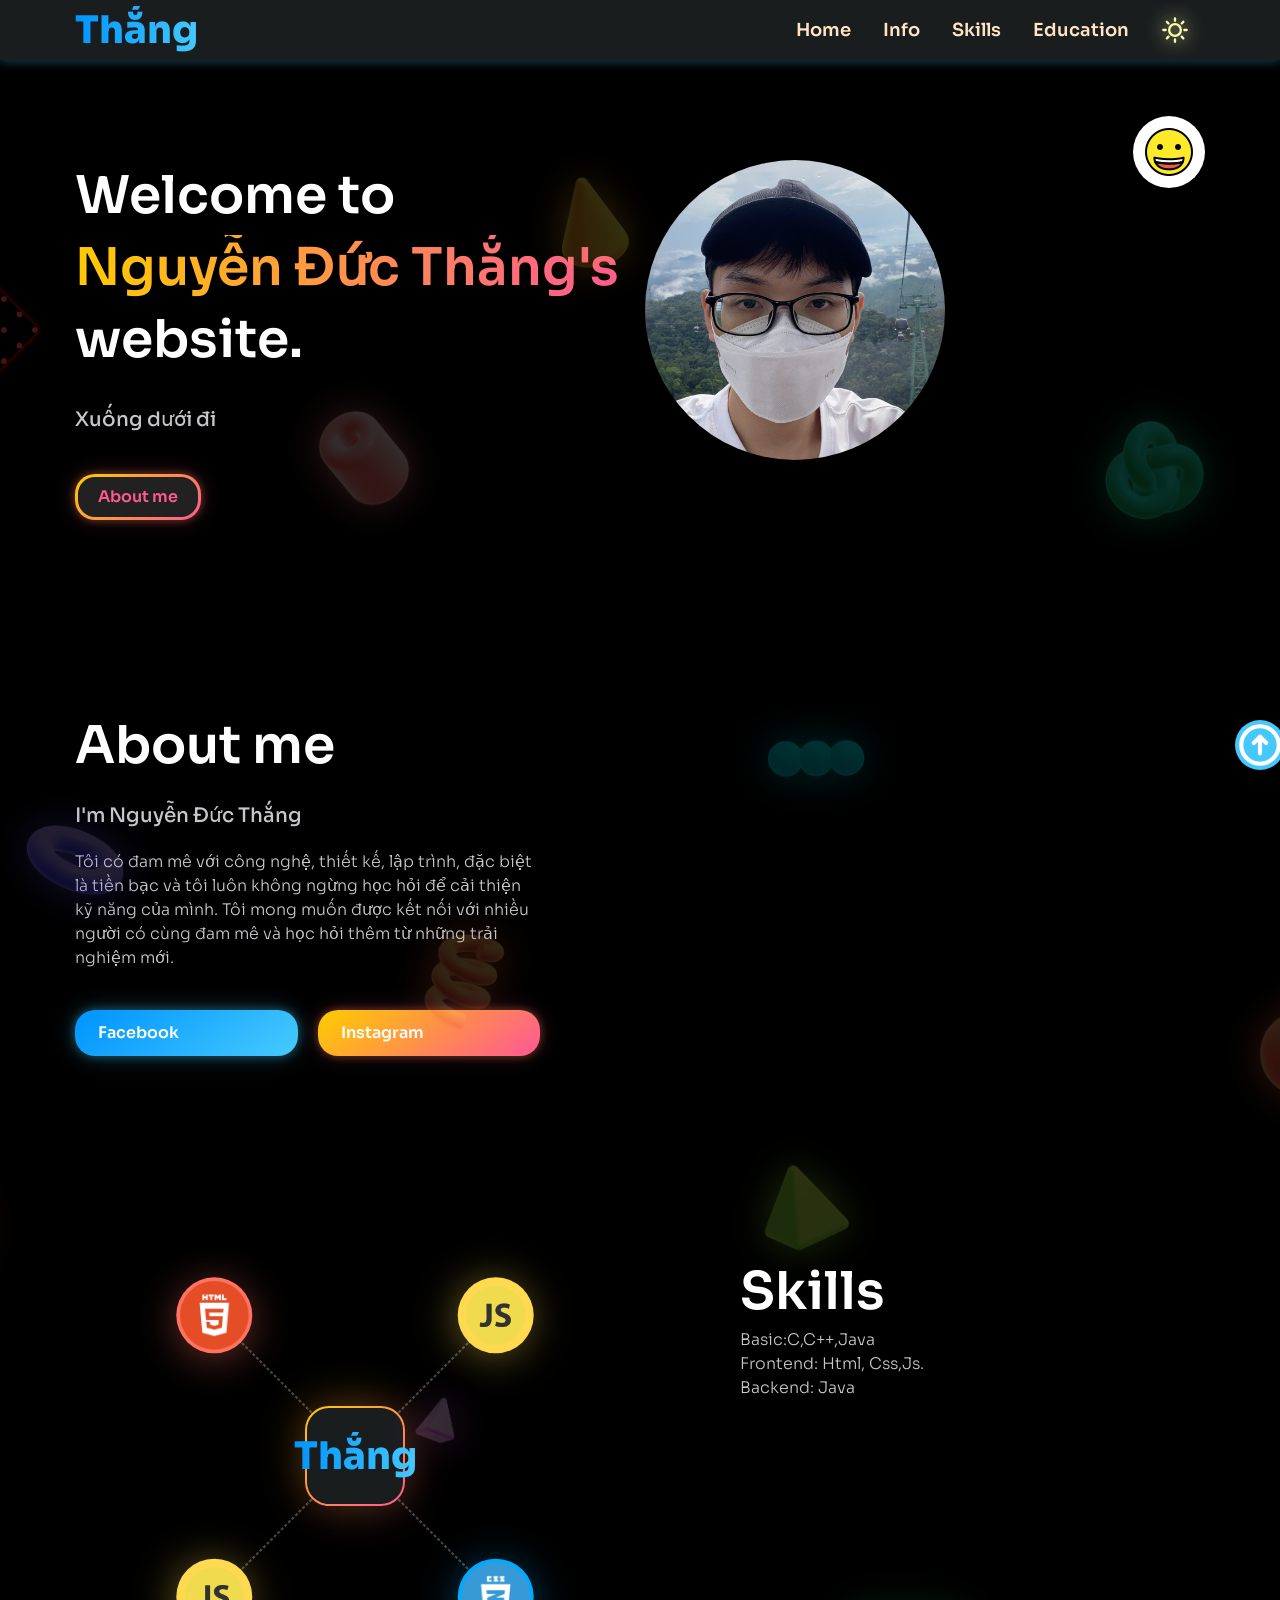
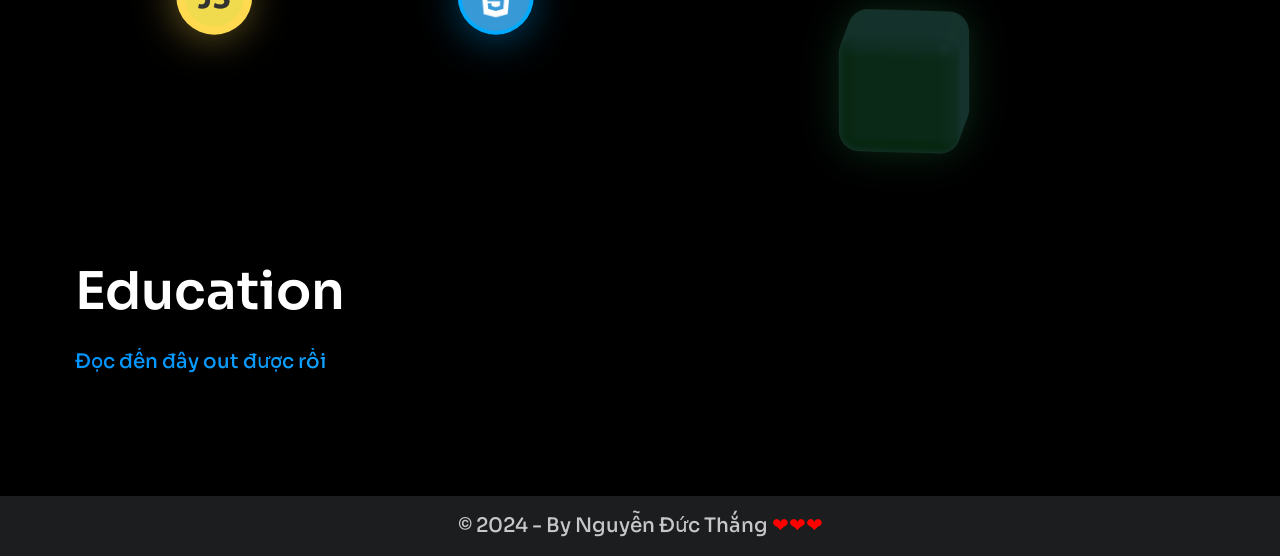
<file: bt3/B4/index.html>
<!DOCTYPE html>
<html lang="en" class="">
<head>
    <meta charset="UTF-8">
    <meta name="viewport" content="width=device-width, initial-scale=1.0">
    <title>Nguyễn Đức Thắng</title>
    <!-- font -->
    <link rel="preconnect" href="https://fonts.googleapis.com">
    <link rel="preconnect" href="https://fonts.gstatic.com" crossorigin>
    <link href="https://fonts.googleapis.com/css2?family=Sora:wght@100..800&display=swap" rel="stylesheet">
    <!-- animation -->
    <link href="https://unpkg.com/aos@2.3.1/dist/aos.css" rel="stylesheet">
    <!-- css -->
    <link rel="stylesheet" href="./assets/css/reset.css">
    <link rel="stylesheet" href="./assets/css/grid.css">
    <link rel="stylesheet" href="./assets/css/common.css">
    <link rel="stylesheet" href="./assets/css/main.css">
    <link rel="stylesheet" href="./assets/css/responsive.css">
</head>
<body>
    <header class="header">
        <div class="container">
            <div class="header--inner">
                <div class="logo">
                    <a href="#"><strong class="strong-blue">Thắng</strong></a>
                </div>
                <!-- mobile-nav -->
                <label for="header__nav-toggle" class="header__menu-icon">
                    <svg viewBox="0 0 24 24" fill="none" xmlns="http://www.w3.org/2000/svg">
                        <path d="M5 17H19M5 12H19M5 7H19" stroke="currentColor" stroke-width="2" stroke-linecap="round" stroke-linejoin="round"/>
                    </svg>                  
                </label>
                <input type="checkbox" id="header__nav-toggle">
                <label for="header__nav-toggle" class="header__overlay"></label>
                <nav class="header__nav--mobile">
                    <div class="logo header__mobile-logo">
                        <a href="#"><strong class="strong-blue">Thắng</strong></a>
                    </div>
                    <div class="header__nav--mobile-list">
                        <a href="#" class="header__nav--link">
                            <label for="header__nav-toggle" onclick="window.location.href='#'">Home</label>
                        </a>
                        <a href="#info" class="header__nav--link">
                            <label for="header__nav-toggle" onclick="window.location.href='#info'">Info</label>
                        </a>
                        <a href="#skills" class="header__nav--link">
                            <label for="header__nav-toggle" onclick="window.location.href='#skills'">Skills</label>
                        </a>
                        <a href="#education" class="header__nav--link">
                            <label for="header__nav-toggle" onclick="window.location.href='#education'">Education</label>
                        </a> 
                        <span class="light--mode">
                            <svg class="light--mode-icon icon-dark" viewBox="0 0 24 24" fill="none" xmlns="http://www.w3.org/2000/svg">
                                <path d="M9 6C9 10.9706 13.0294 15 18 15C18.9093 15 19.787 14.8655 20.6144 14.6147C19.4943 18.3103 16.0613 20.9999 12 20.9999C7.02944 20.9999 3 16.9707 3 12.0001C3 7.93883 5.69007 4.50583 9.38561 3.38574C9.13484 4.21311 9 5.09074 9 6Z" stroke="currentColor" stroke-width="2" stroke-linecap="round" stroke-linejoin="round"/>
                            </svg>
                            <svg class="light--mode-icon icon-light" viewBox="0 0 24 24" fill="none" xmlns="http://www.w3.org/2000/svg">
                                <path d="M12 4V2M12 20V22M6.41421 6.41421L5 5M17.728 17.728L19.1422 19.1422M4 12H2M20 12H22M17.7285 6.41421L19.1427 5M6.4147 17.728L5.00049 19.1422M12 17C9.23858 17 7 14.7614 7 12C7 9.23858 9.23858 7 12 7C14.7614 7 17 9.23858 17 12C17 14.7614 14.7614 17 12 17Z" stroke="currentColor" stroke-width="2" stroke-linecap="round" stroke-linejoin="round"/>
                            </svg>                                               
                        </span>  
                    </div>
                    <div class="header__nav--mobile-footer">
                        <p class="sub-heading">© 2024 - By Nguyễn Đức Thắng <strong class="heart">&#10084;</strong></p>
                    </div>

                </nav>
                <!-- end Mobile-nav -->
                <nav class="header__nav">
                    <a href="#" class="header__nav--link">Home</a>
                    <a href="#info" class="header__nav--link">Info</a>
                    <a href="#skills" class="header__nav--link">Skills</a>
                    <a href="#education" class="header__nav--link">Education</a>
                    <span class="light--mode">
                        <svg class="light--mode-icon icon-dark" viewBox="0 0 24 24" fill="none" xmlns="http://www.w3.org/2000/svg">
                            <path d="M9 6C9 10.9706 13.0294 15 18 15C18.9093 15 19.787 14.8655 20.6144 14.6147C19.4943 18.3103 16.0613 20.9999 12 20.9999C7.02944 20.9999 3 16.9707 3 12.0001C3 7.93883 5.69007 4.50583 9.38561 3.38574C9.13484 4.21311 9 5.09074 9 6Z" stroke="currentColor" stroke-width="2" stroke-linecap="round" stroke-linejoin="round"/>
                        </svg>
                        <svg class="light--mode-icon icon-light" viewBox="0 0 24 24" fill="none" xmlns="http://www.w3.org/2000/svg">
                            <path d="M12 4V2M12 20V22M6.41421 6.41421L5 5M17.728 17.728L19.1422 19.1422M4 12H2M20 12H22M17.7285 6.41421L19.1427 5M6.4147 17.728L5.00049 19.1422M12 17C9.23858 17 7 14.7614 7 12C7 9.23858 9.23858 7 12 7C14.7614 7 17 9.23858 17 12C17 14.7614 14.7614 17 12 17Z" stroke="currentColor" stroke-width="2" stroke-linecap="round" stroke-linejoin="round"/>
                        </svg>                                               
                    </span> 
                </nav>
            </div>
        </div>
    </header>
    <main class="main">
        <div class="container">
            <!-- Home -->
            <section id="home" class="home">
                <div class="row">
                    <div class="col col-xl-6 col-lg-6 col-sm-12 col-12"> 
                        <section class="home__content">
                            <h1 class="heading">Welcome to <strong class="strong-primary">Nguyễn&nbsp;Đức&nbsp;Thắng's</strong> website.</h1>
                            <p class="sub-heading">Xuống dưới đi </p>
                            <a href="#info" class="btn">About me</a>
                        </section>
                    </div>
                    <div class="col col-xl-6 col-lg-6 col-sm-12 col-12">
                        <img src="avt.jpg" style="width: 300px;border-radius: 50%;">
                    </div>
                    <div class="box__img2"></div>
                    <figure class="home-icon">
                        <img src="./assets/icon/Vector.svg" alt="vector">
                        <img src="./assets/icon/Cone.png" alt="cone">
                        <img src="./assets/icon/Cylinder2.png" alt="pi">
                        <img src="./assets/icon/Knot.png" alt="knot" id="info">
                    </figure>
                </div>
            </section>
            <!-- onTop -->
            <aside class="onTop"><a href="#" data-aos="fade-up" data-aos-anchor-placement="center-bottom"><img src="./assets/icon/Up.svg" alt="Top"></a></aside>
            <!-- Info -->
            <section class="info">
                <div class="row">
                    <div class="col col-xl-5 col-sm-12 col-12">
                        <article class="info__left">
                            <h2 class="heading">About me</h2>
                            <p class="sub-heading">I'm Nguyễn Đức Thắng</p>
                            <p class="text">Tôi có đam mê với công nghệ, thiết kế, lập trình, đặc biệt là tiền bạc và tôi luôn không ngừng học hỏi để cải thiện kỹ năng của mình. Tôi mong muốn được kết nối với nhiều người có cùng đam mê và học hỏi thêm từ những trải nghiệm mới.</p>
                            <div class="info--media">
                                <a href="https://www.facebook.com/arrogant2k5/" target="_blank" rel="noopener noreferrer" class="btn-blue">Facebook</a>
                                <a href="https://www.instagram.com/nguyenduc4983/" target="_blank" rel="noopener noreferrer" class="btn-2">Instagram</a>
                            </div>
                        </article>
                    </div>
                    <div class="col offset-xl-1 col-xl-6 col-sm-12 col-12"></div>
                    <figure class="info-icon">
                        <img src="./assets/icon/Thorus2.png" alt="Thorus2">
                        <img src="./assets/icon/Helix.png" alt="Helix">
                        <img src="./assets/icon/Spheres2.png" alt="Helix" >
                        <img src="./assets/icon/Spheres1.png" alt="Helix">
                    </figure>
                </div>
            </section>
            <!-- Skill -->
            <section id="skills" class="skills">
                <div class="row">
                    <div class="col col-xl-6 col-sm-12 col-12">
                        <article class="skills__left">
                            <div class="skills--user">
                                <div class="logo">
                                    <a href="#"><strong class="strong-blue">Thắng</strong></a>
                                </div>
                            </div>
                            <span class="skill--item-wrap-1">
                                <figure class="skill--item">
                                    <img src="./assets/img/html.png" alt="HTML" class="skill--img">
                                </figure>
                                <figure class="skill--item">
                                    <img src="./assets/img/css.png" alt="HTML" class="skill--img">
                                </figure>
                            </span>
                            <span class="skill--item-wrap-2">
                                <figure class="skill--item">
                                    <img src="./assets/img/javascript.png" alt="HTML" class="skill--img skill--img-right">
                                </figure>
                                <figure class="skill--item">
                                    <img src="./assets/img/javascript.png" alt="HTML" class="skill--img skill--img-right">
                                </figure>
                            </span>
                        </article>
                    </div>
                    <div class="col col-xl-5 offset-xl-1 col-sm-12 offset-sm-0 col-12">
                        <article class="skills__right">
                            <h2 class="heading">Skills</h2>
                            <p class="text">Basic:C,C++,Java</p>
                            <p class="text">Frontend: Html, Css,Js.</p>
                            <p class="text">Backend: Java</p>

                        </article>
                    </div>
                    <figure class="skill-icon">
                        <img src="./assets/icon/Cylinder1.png" alt="Thorus2">
                        <img src="./assets/icon/Pyramid1.png" alt="Helix">
                        <img src="./assets/icon/Pyramid 2.png" alt="Helix">
                        <img src="./assets/icon/Cube2.png" alt="Cube2">
                        
                    </figure>
                </div>
            </section>
            <!-- Education -->
            <section id="education" class="education">
                <div class="row">
                    <div class="col">
                        <article class="education__content">
                            <h2 class="heading">Education</h2>
                            <!-- <p class="sub-heading">University: University of transport and communications</p> -->
                            <p class="sub-heading strong-blue">Đọc đến đây out được rồi</p>
                        </article>
                    </div>
                </div>
            </section>
        </div>
    </main>
    <footer class="footer">
        <p class="sub-heading">© 2024 - By Nguyễn Đức Thắng <strong class="heart">&#10084;&#10084;&#10084;</strong></p>
    </footer>

    <script src="https://unpkg.com/aos@2.3.1/dist/aos.js"></script>
    <script src="./main.js"></script>
    <script>
        AOS.init();
        document.addEventListener('contextmenu', function(event) { // Click chuột phải
    event.preventDefault();     
});
window.addEventListener('keydown', function(event) {
    if (event.keyCode === 123 ||
        event.keyCode === 85 ||
        event.keyCode === 73 ||
        event.keyCode === 74 ||
        event.keyCode === 67) 
    { // F12 U I J C
        event.preventDefault();
    }
});
    </script>
</body>
</html>
</file>
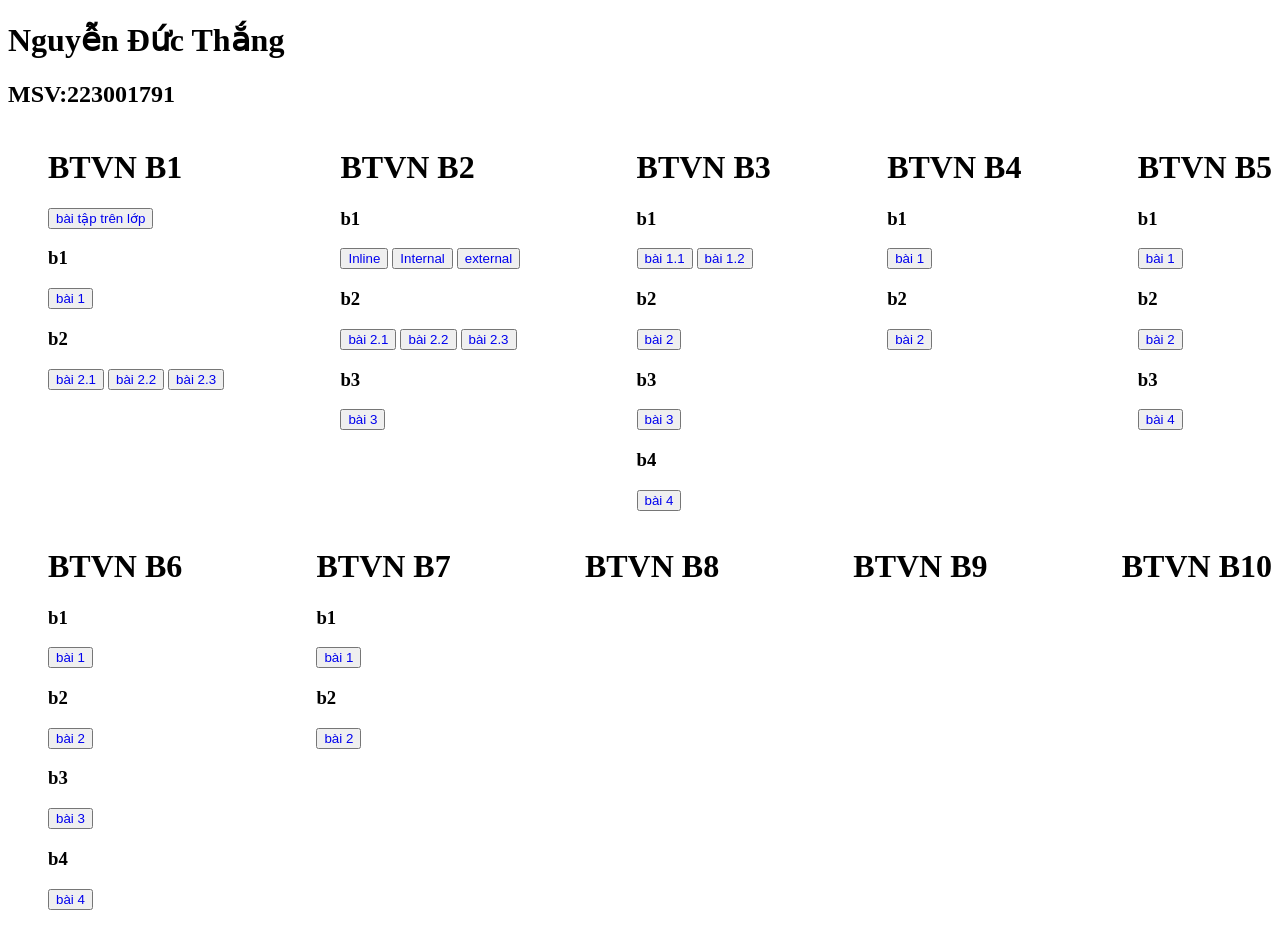
<file: btvn.html>
<!DOCTYPE html>
<html lang="en">
<head>
    <meta charset="UTF-8">
    <meta name="viewport" content="width=device-width, initial-scale=1.0">
    <title>bài tập về nhà</title>
    <style>
        ul, li,button,a{
            list-style: none;
            text-decoration: none;
        }
        ul{
            display: flex;
            justify-content: space-between;
        }
        
    </style>
</head>
<body style="display: block;">
    <h1>Nguyễn Đức Thắng </h1>
    <h2>MSV:223001791</h2>

<ul>
    <li>
        <h1>BTVN B1</h1>
    <div>
        <button>
            <a href="https://thang100705.github.io/task1/task1.html">bài tập trên lớp</a>
        </button>
    </div>
    <div>
        <h3>b1</h3>
        <button>
            <a href="https://thang100705.github.io/BTVN/B1.html">bài 1</a>
        </button>
    </div>
    <div>
        <h3>b2</h3>
        <button>
            <a href="https://thang100705.github.io/BTVN/bai2-1.html">bài 2.1</a>
        </button>

        <button>
            <a href="https://thang100705.github.io/BTVN/bai2-2.html">bài 2.2</a>
        </button>

        <button>
            <a href="https://thang100705.github.io/BTVN/bai2-3.html">bài 2.3</a>
        </button>
    </div>
    </li>
    <li>
        <h1>BTVN B2</h1>
    <h3>b1</h3>   
    <div>
        <button>
            <a href="https://thang100705.github.io/BTVN-B2/TestLab1-inline.html">Inline</a>
        </button>
        <button>
            <a href="https://thang100705.github.io/BTVN-B2/TestLab1-internal.html">Internal</a>
        </button>
        <button>
            <a href="https://thang100705.github.io/BTVN-B2/TestLab1-external.html">external</a>
        </button>
    </div>

    <h3>b2</h3>
    <div>
        <button>
            <a href="https://thang100705.github.io/BTVN-B2/2-1.html">bài 2.1</a>
        </button>
        <button>
            <a href="https://thang100705.github.io/BTVN-B2/2.2.html">bài 2.2</a>
        </button>
        <button>
            <a href="https://thang100705.github.io/BTVN-B2/2.3.html">bài 2.3</a>
        </button>
    <h3>b3</h3>
        <button>
            <a href="https://thang100705.github.io/BTVN-B2/b3.html">bài 3</a>
        </button>
    </div>
    </li>
    <li>
    <h1>BTVN B3</h1>
    <h3>b1</h3>
    <div>
        <button>
            <a href="https://thang100705.github.io/B3/bt3/b1/1.2/1.2.html">bài 1.1</a>
        </button>
        <button>
            <a href="https://thang100705.github.io/B3/bt3/b1/1.1/btTh.html">bài 1.2</a>
        </button>
    <h3>b2</h3>
    <button>
            <a href="https://thang100705.github.io/B3/bt3/b2/b2.html">bài 2</a>
        </button>
    <h3>b3</h3>
        <button>
            <a href="https://thang100705.github.io/B3/bt3/b3/3.html">bài 3</a>
        </button>
    <h3>b4</h3>
    <button>
        <a href="https://thang100705.github.io/B3/bt3/B4/index.html">bài 4</a>
    </button>
    </div>
    </li>
    <li>
    <h1>BTVN B4</h1>
    <h3>b1</h3>
    <button>
        <a href="https://thang100705.github.io/B3/b1/1.html">bài 1</a>
    </button>
    <h3>b2</h3>
    <button>
        <a href="https://thang100705.github.io/B3/bt3/B4/index.html">bài 2</a>
    </button>
    </li>
    <li>
        <h1>BTVN B5</h1>
        <h3>b1</h3>
        <button>
            <a href="https://thang100705.github.io/B3/btvn/btvn.html">bài 1</a>
        </button>
        <h3>b2</h3>
        <button>
            <a href="https://thang100705.github.io/B3/btvn/tt.html">bài 2</a>
        </button>
        <h3>b3</h3>
    <button>
        <a href="https://thang100705.github.io/B3/bt3/B4/index.html">bài 4</a>
    </button>
        </li>
</ul>

<ul>
    <li>
    <h1>BTVN B6
        <h3>b1</h3>
        <button>
            <a href="https://thang100705.github.io/BTVN-B1/bt.html">bài 1</a>
        </button>
        <h3>b2</h3>
        <button>
            <a href="https://thang100705.github.io/BTVN-B1/grid.html">bài 2</a>
        </button>
        <h3>b3</h3>
        <button>
            <a href="https://thang100705.github.io/BTVN-B1/bt3.html">bài 3</a>
        </button>
        <h3>b4</h3>
    <button>
        <a href="https://thang100705.github.io/B3/bt3/B4/index.html">bài 4</a>
    </button>
    </li>

    <li>
        <h1>BTVN B7
            <h3>b1</h3>
        <button>
            <a href="https://thang100705.github.io/B3/bt3/B4/index.html">bài 1</a>
        </button>
        <h3>b2</h3>
        <button>
            <a href="https://thang100705.github.io/B3/bt.html">bài 2</a>
        </button>
        </li>

        <li>
            <h1>BTVN B8
                
            </li>

            <li>
                <h1>BTVN B9
                    
                </li>

                <li>
                    <h1>BTVN B10
                        
                    </li>


</ul>


    
</body>
</html>
</file>
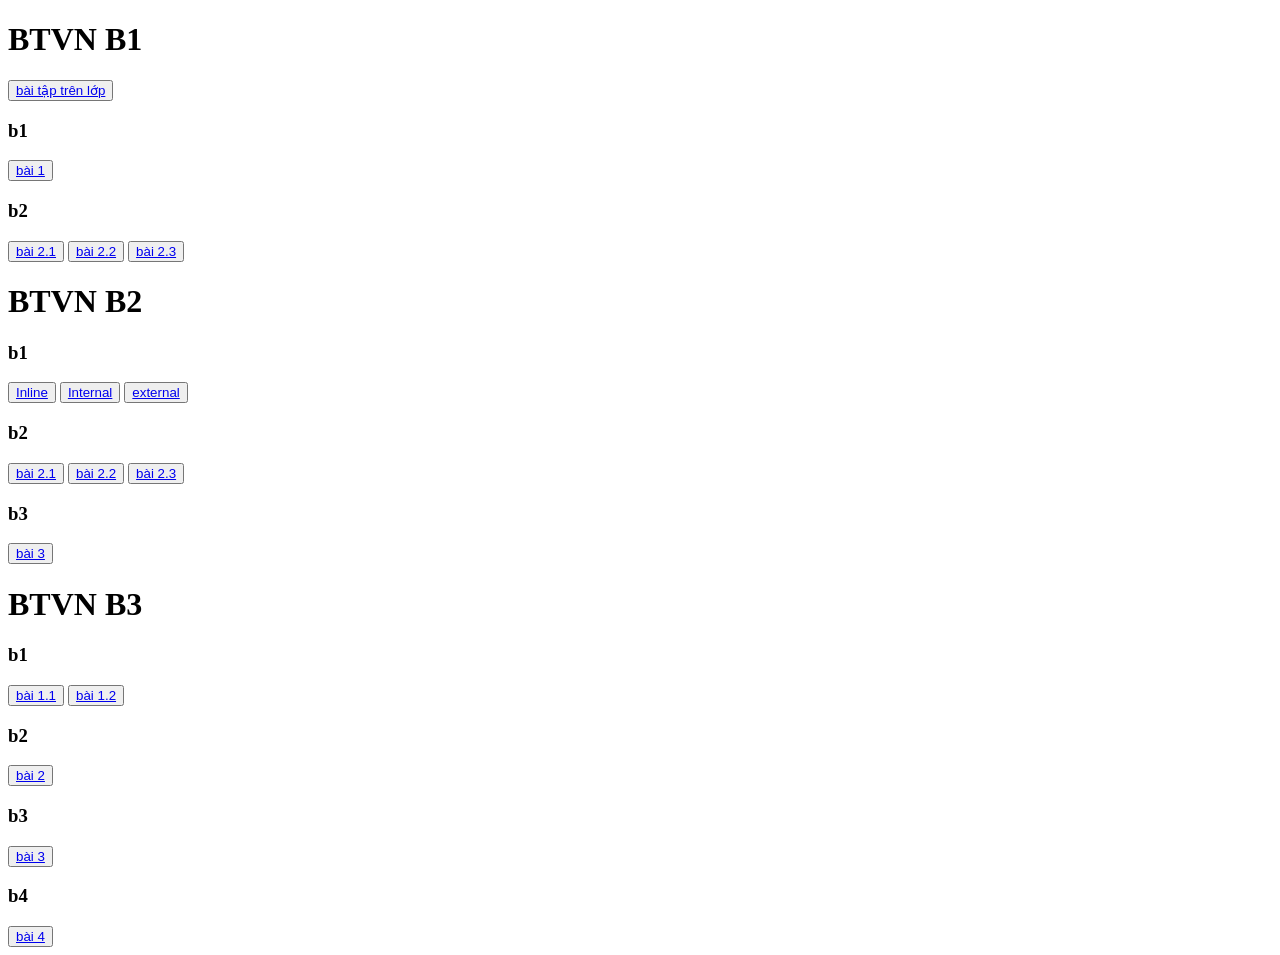
<file: bt3/btvn.html>
<!DOCTYPE html>
<html lang="en">
<head>
    <meta charset="UTF-8">
    <meta name="viewport" content="width=device-width, initial-scale=1.0">
    <title>bài tập về nhà</title>
</head>
<body style="display: block;">
    <h1>BTVN B1</h1>
<div>
    <button>
        <a href="https://thang100705.github.io/task1/task1.html">bài tập trên lớp</a>
    </button>
</div>
<div>
    <h3>b1</h3>
    <button>
        <a href="https://thang100705.github.io/BTVN/B1.html">bài 1</a>
    </button>
</div>
<div>
    <h3>b2</h3>
    <button>
        <a href="https://thang100705.github.io/BTVN/bai2-1.html">bài 2.1</a>
    </button>

    <button>
        <a href="https://thang100705.github.io/BTVN/bai2-2.html">bài 2.2</a>
    </button>

    <button>
        <a href="https://thang100705.github.io/BTVN/bai2-3.html">bài 2.3</a>
    </button>
</div>

    <h1>BTVN B2</h1>
<h3>b1</h3>   
<div>
    <button>
        <a href="https://thang100705.github.io/BTVN-B2/TestLab1-inline.html">Inline</a>
    </button>
    <button>
        <a href="https://thang100705.github.io/BTVN-B2/TestLab1-internal.html">Internal</a>
    </button>
    <button>
        <a href="https://thang100705.github.io/BTVN-B2/TestLab1-external.html">external</a>
    </button>
</div>

<h3>b2</h3>
<div>
    <button>
        <a href="https://thang100705.github.io/BTVN-B2/2-1.html">bài 2.1</a>
    </button>
    <button>
        <a href="https://thang100705.github.io/BTVN-B2/2.2.html">bài 2.2</a>
    </button>
    <button>
        <a href="https://thang100705.github.io/BTVN-B2/2.3.html">bài 2.3</a>
    </button>
<h3>b3</h3>
    <button>
        <a href="https://thang100705.github.io/BTVN-B2/b3.html">bài 3</a>
    </button>
</div>
<h1>BTVN B3</h1>
<h3>b1</h3>
<div>
    <button>
        <a href="https://thang100705.github.io/B3/bt3/b1/1.2/1.2.html">bài 1.1</a>
    </button>
    <button>
        <a href="https://thang100705.github.io/B3/bt3/b1/1.1/btTh.html">bài 1.2</a>
    </button>
<h3>b2</h3>
<button>
        <a href="https://thang100705.github.io/B3/bt3/b2/b2.html">bài 2</a>
    </button>
<h3>b3</h3>
    <button>
        <a href="https://thang100705.github.io/B3/bt3/b3/3.html">bài 3</a>
    </button>
<h3>b4</h3>
<button>
    <a href="https://thang100705.github.io/B3/bt3/B4/index.html">bài 4</a>
</button>
</div>
    
</body>
</html>
</file>
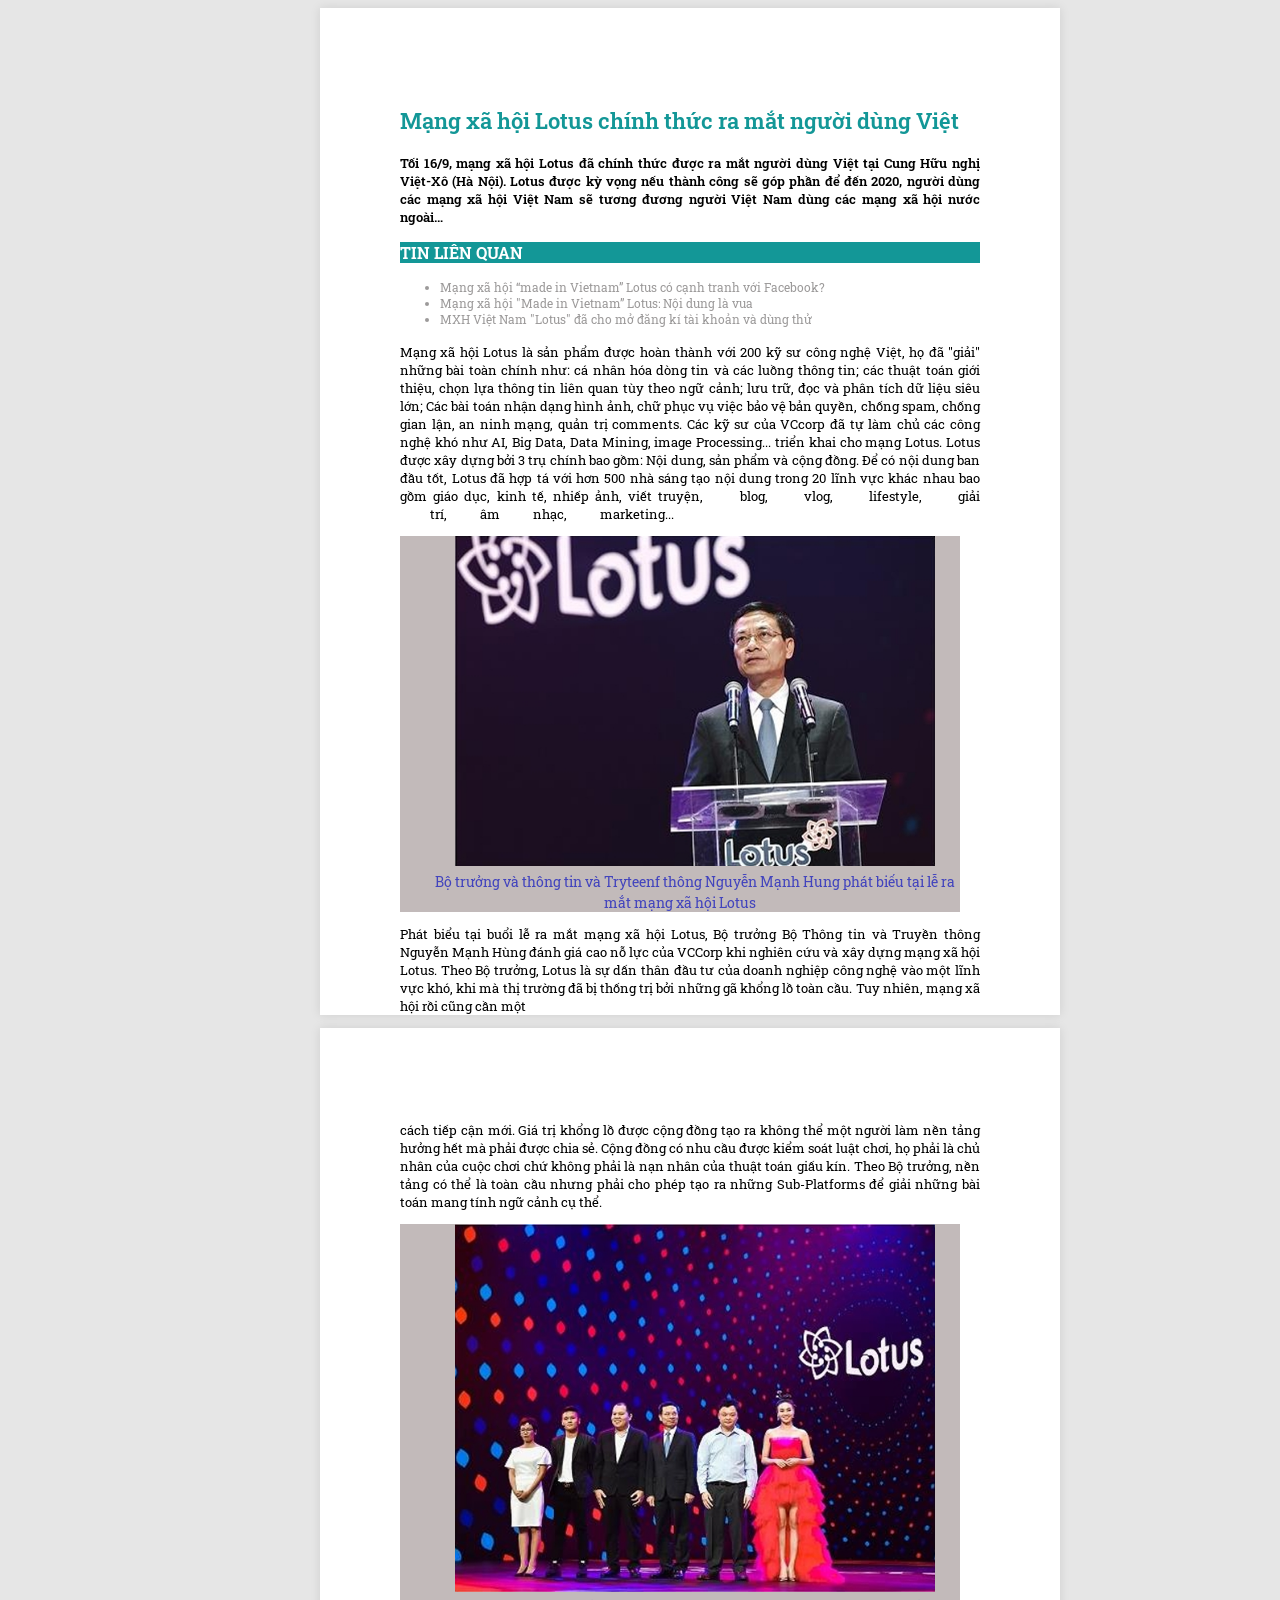
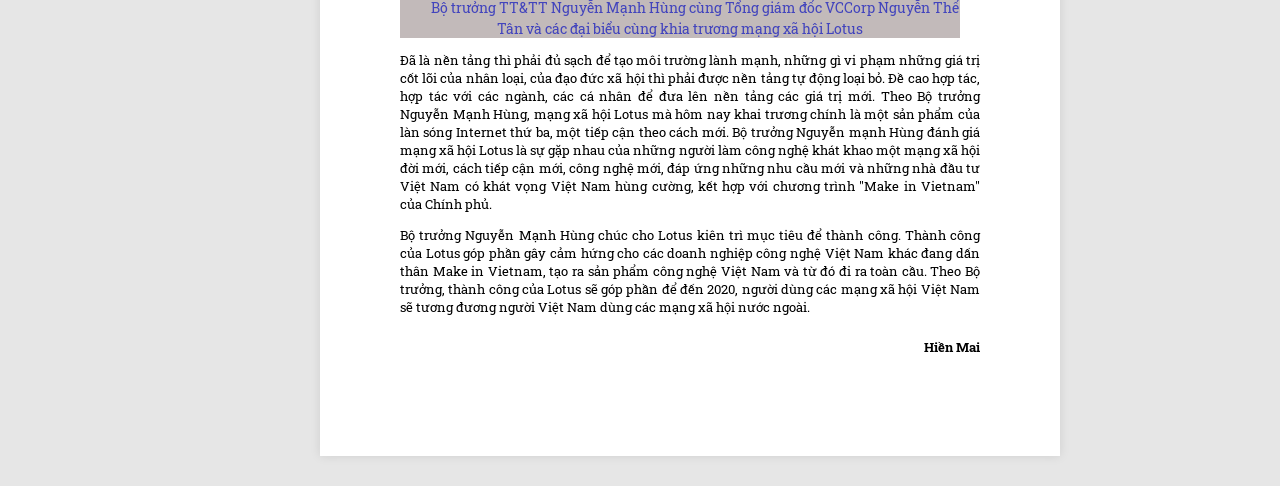
<file: bt3/b2/b2.html>
<!DOCTYPE html>
<html lang="en">
<head>
    <meta charset="UTF-8">
    <meta name="viewport" content="width=device-width, initial-scale=1.0">
    <link rel="preconnect" href="https://fonts.googleapis.com">
<link rel="preconnect" href="https://fonts.gstatic.com" crossorigin>
<link href="https://fonts.googleapis.com/css2?family=Roboto+Slab:wght@100..900&display=swap" rel="stylesheet">
<link rel="stylesheet" href="b2.css">
    <title>Bai 2</title>
</head>
<body>
    <div class="container">
            <h2 class="title">Mạng xã hội Lotus chính thức ra mắt người dùng Việt </h2>
            <p style="font-size: 13px;font-weight: 600;">Tối 16/9, mạng xã hội Lotus đã chính thức được ra mắt người dùng Việt tại Cung Hữu nghị 
                Việt-Xô (Hà Nội). Lotus được kỳ vọng nếu thành công sẽ góp phần để đến 2020, người dùng 
                các mạng xã hội Việt Nam sẽ tương đương người Việt Nam dùng các mạng xã hội nước 
                ngoài… </p >
            <h3 style="color: #fff;background-color: rgb(19, 151, 151);font-size: 16px;">TIN LIÊN QUAN</h3>
            <ul>
                <li>Mạng xã hội “made in Vietnam” Lotus có cạnh tranh với Facebook?</li>
                <li>Mạng xã hội "Made in Vietnam” Lotus: Nội dung là vua</li>
                <li>MXH Việt Nam "Lotus" đã cho mở đăng kí tài khoản và dùng thử</li>
            </ul>
            <p style="font-size: 13px;">Mạng xã hội Lotus là sản phẩm được hoàn thành với 200 kỹ sư công nghệ Việt, họ đã "giải" những 
                bài toàn chính như: cá nhân hóa dòng tin và các luồng thông tin; các thuật toán giới thiệu, chọn lựa 
                thông tin liên quan tùy theo ngữ cảnh; lưu trữ, đọc và phân tích dữ liệu siêu lớn; Các bài toán nhận 
                dạng hình ảnh, chữ phục vụ việc bảo vệ bản quyền, chống spam, chống gian lận, an ninh mạng, 
                quản trị comments. Các kỹ sư của VCcorp đã tự làm chủ các công nghệ khó như AI, Big Data, Data 
                Mining, image Processing... triển khai cho mạng Lotus. Lotus được xây dựng bởi 3 trụ chính bao 
                gồm: Nội dung, sản phẩm và cộng đồng. Để có nội dung ban đầu tốt, Lotus đã hợp tá với hơn 500 
                nhà sáng tạo nội dung trong 20 lĩnh vực khác nhau bao gồm giáo dục, kinh tế, nhiếp ảnh, viết 
                truyện,
                <span> 
                blog, </span>
                <span>vlog, </span>
                <span>lifestyle,</span>
                <span>giải </span>
                <span>trí, </span>
                <span>âm </span>
                <span>nhạc, </span>
                <span>marketing...</span>
            </p>
            <div style="width: 560px;height: 430;background-color: rgb(194, 186, 186) ;text-align: center;">
                <img src="Screenshot_31-8-2024_14535_.jpeg" class="img">
                <span class="comment">Bộ trưởng và thông tin và Tryteenf thông Nguyễn Mạnh Hung phát biếu tại lễ ra mắt mạng xã hội Lotus</span>
            </div>
            <p>Phát biểu tại buổi lễ ra mắt mạng xã hội Lotus, Bộ trưởng Bộ Thông tin và Truyền thông Nguyễn 
                Mạnh Hùng đánh giá cao nỗ lực của VCCorp khi nghiên cứu và xây dựng mạng xã hội Lotus. Theo 
                Bộ trưởng, Lotus là sự dấn thân đầu tư của doanh nghiệp công nghệ vào một lĩnh vực khó, khi mà 
                thị trường đã bị thống trị bởi những gã khổng lồ toàn cầu. Tuy nhiên, mạng xã hội rồi cũng cần một 
                </p>
    </div>
    <div class="container">
        <p>cách tiếp cận mới. Giá trị khổng lồ được cộng đồng tạo ra không thể một người làm nền tảng hưởng 
            hết mà phải được chia sẻ. Cộng đồng có nhu cầu được kiểm soát luật chơi, họ phải là chủ nhân của 
            cuộc chơi chứ không phải là nạn nhân của thuật toán giấu kín. Theo Bộ trưởng, nền tảng có thể là 
            toàn cầu nhưng phải cho phép tạo ra những Sub-Platforms để giải những bài toán mang tính ngữ 
            cảnh cụ thể. </p>
            <div style="width: 560px;height: 430;background-color: rgb(194, 186, 186) ;text-align: center;">
                <img src="Screenshot_31-8-2024_15919_.jpeg" class="img">
                <span class="comment">Bộ trưởng TT&TT Nguyễn Mạnh Hùng cùng Tổng giám đốc VCCorp Nguyễn Thế Tân và các đại biểu cùng khia trương mạng xã hội Lotus</span>
            </div>
        <p>Đã là nền tảng thì phải đủ sạch để tạo môi trường lành mạnh, những gì vi phạm những giá trị cốt lõi 
                của nhân loại, của đạo đức xã hội thì phải được nền tảng tự động loại bỏ. Đề cao hợp tác, hợp tác 
                với các ngành, các cá nhân để đưa lên nền tảng các giá trị mới. Theo Bộ trưởng Nguyễn Mạnh 
                Hùng, mạng xã hội Lotus mà hôm nay khai trương chính là một sản phẩm của làn sóng Internet thứ 
                ba, một tiếp cận theo cách mới. Bộ trưởng Nguyễn mạnh Hùng đánh giá mạng xã hội Lotus là sự 
                gặp nhau của những người làm công nghệ khát khao một mạng xã hội đời mới, cách tiếp cận mới, 
                công nghệ mới, đáp ứng những nhu cầu mới và những nhà đầu tư Việt Nam có khát vọng Việt Nam 
                hùng cường, kết hợp với chương trình "Make in Vietnam" của Chính phủ. </p>
        <p>Bộ trưởng Nguyễn Mạnh Hùng chúc cho Lotus kiên trì mục tiêu để thành công. Thành công của 
            Lotus góp phần gây cảm hứng cho các doanh nghiệp công nghệ Việt Nam khác đang dấn thân 
            Make in Vietnam, tạo ra sản phẩm công nghệ Việt Nam và từ đó đi ra toàn cầu. Theo Bộ trưởng, 
            thành công của Lotus sẽ góp phần để đến 2020, người dùng các mạng xã hội Việt Nam sẽ tương 
            đương người Việt Nam dùng các mạng xã hội nước ngoài. </p>
            <h5 style="display: flex;justify-content: flex-end;padding-bottom: 100px;">Hiền Mai</h5>
    </div>

    
</body>
</html>
</file>
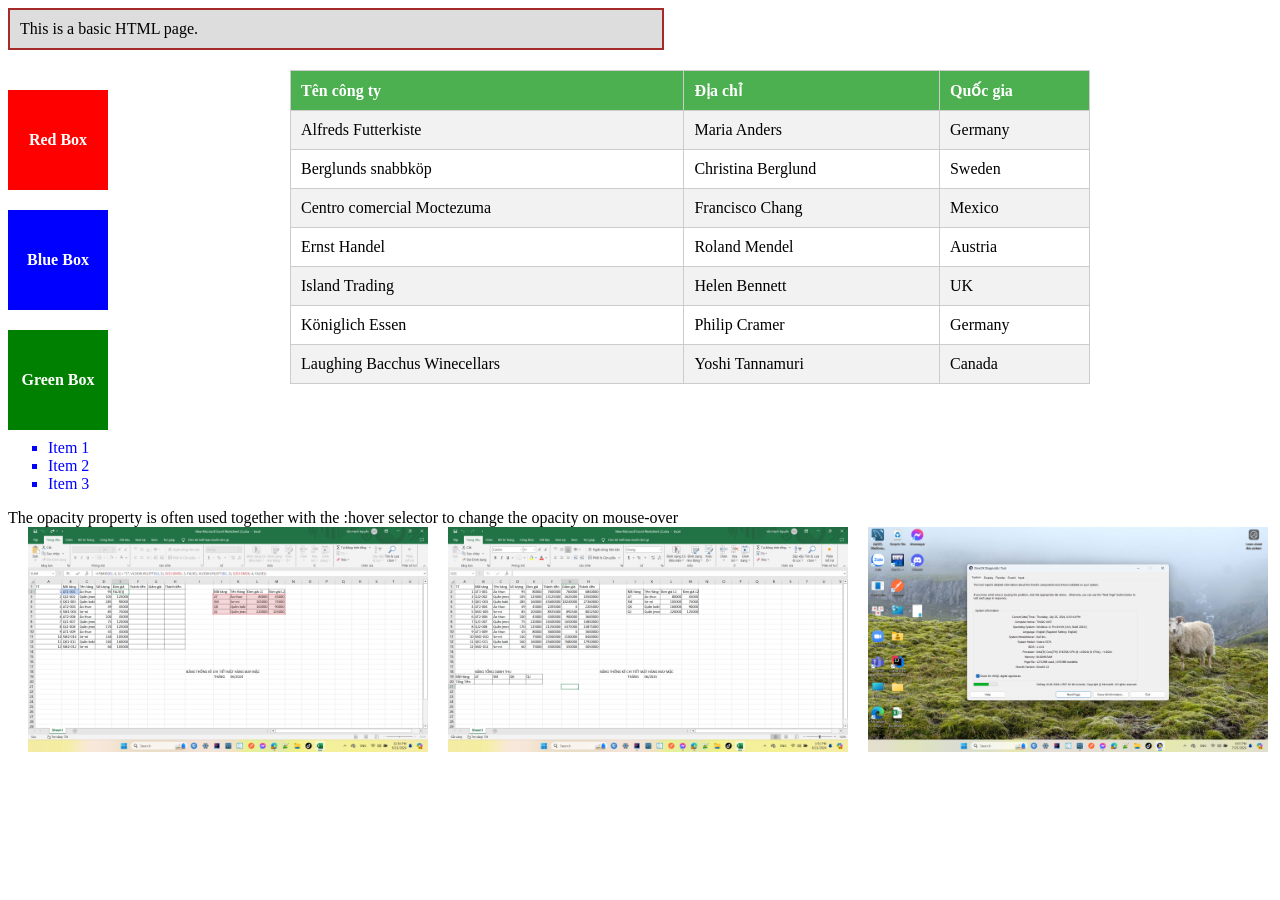
<file: bt3/b3/3.html>
<!DOCTYPE html>
<html lang="en">
<head>
    <meta charset="UTF-8">
    <meta name="viewport" content="width=device-width, initial-scale=1.0">
    <title>Bai 3</title>
    <link rel="stylesheet" href="3.css">
    <style>
        table {
            width: 90%;
            max-width: 800px;
            border-collapse: collapse;
            margin: 20px auto;
        }
        th, td {
            border: 1px solid #ccc;
            padding: 10px;
            text-align: left;
        }
        th {
            background-color: #4CAF50;
            color: white;
        }
        tr:nth-child(even) {
            background-color: #f2f2f2;
        }
        tr:hover {
            background-color: #ddd;
        }
        
    </style>
</head>
<body>
    <div class="box-3">
        This is a basic HTML page.
    </div>
<div style="display: flex;">
    <div class="box">
            <div class="box red-box">Red Box</div>
            <div class="box blue-box">Blue Box</div>
            <div class="box green-box">Green Box</div>
    </div>
        <table>
            <tr>
                <th>Tên công ty</th>
                <th>Địa chỉ</th>
                <th>Quốc gia</th>
            </tr>
            <tr>
                <td>Alfreds Futterkiste</td>
                <td>Maria Anders</td>
                <td>Germany</td>
            </tr>
            <tr>
                <td>Berglunds snabbköp</td>
                <td>Christina Berglund</td>
                <td>Sweden</td>
            </tr>
            <tr>
                <td>Centro comercial Moctezuma</td>
                <td>Francisco Chang</td>
                <td>Mexico</td>
            </tr>
            <tr>
                <td>Ernst Handel</td>
                <td>Roland Mendel</td>
                <td>Austria</td>
            </tr>
            <tr>
                <td>Island Trading</td>
                <td>Helen Bennett</td>
                <td>UK</td>
            </tr>
            <tr>
                <td>Königlich Essen</td>
                <td>Philip Cramer</td>
                <td>Germany</td>
            </tr>
            <tr>
                <td>Laughing Bacchus Winecellars</td>
                <td>Yoshi Tannamuri</td>
                <td>Canada</td>
            </tr>
        </table>
            
    
</div>
    <ul style="list-style: square;color: blue;margin-top: 35px;">
        <li>Item 1</li>
        <li>Item 2</li>
        <li>Item 3</li>
    </ul>
    <div>The opacity property is often used together with the :hover selector to change the opacity on mouse-over</div>
        <div style="display: flex;">
            <img src="Screenshot (1110).png" class="img">
            <img src="Screenshot (1111).png" class="img">
            <img src="Screenshot (1118).png" class="img">
        </div>
    </body>
    </html>
</body>
</html>
</file>
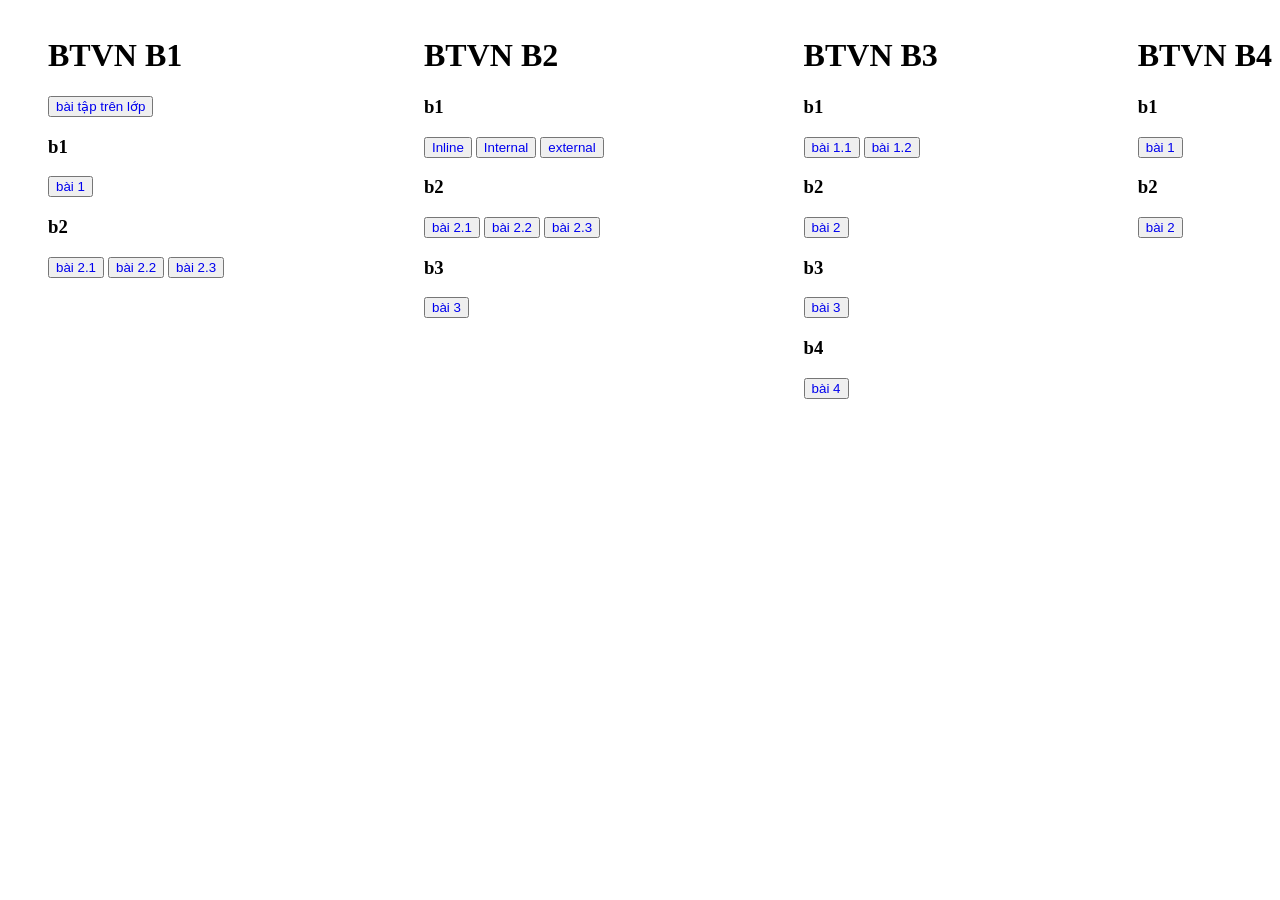
<file: bt3/B4/btvn.html>
<!DOCTYPE html>
<html lang="en">
<head>
    <meta charset="UTF-8">
    <meta name="viewport" content="width=device-width, initial-scale=1.0">
    <title>bài tập về nhà</title>
    <style>
        ul, li,button,a{
            list-style: none;
            text-decoration: none;
        }
        ul{
            display: flex;
            justify-content: space-between;
        }
        
    </style>
</head>
<body style="display: block;">

    <ul>
        <li>
    <h1>BTVN B1</h1>
<div>
    <button>
        <a href="https://thang100705.github.io/task1/task1.html">bài tập trên lớp</a>
    </button>
</div>
<div>
    <h3>b1</h3>
    <button>
        <a href="https://thang100705.github.io/BTVN/B1.html">bài 1</a>
    </button>
</div>
<div>
    <h3>b2</h3>
    <button>
        <a href="https://thang100705.github.io/BTVN/bai2-1.html">bài 2.1</a>
    </button>

    <button>
        <a href="https://thang100705.github.io/BTVN/bai2-2.html">bài 2.2</a>
    </button>

    <button>
        <a href="https://thang100705.github.io/BTVN/bai2-3.html">bài 2.3</a>
    </button>
</div>
</li>
<li>
    <h1>BTVN B2</h1>
<h3>b1</h3>   
<div>
    <button>
        <a href="https://thang100705.github.io/BTVN-B2/TestLab1-inline.html">Inline</a>
    </button>
    <button>
        <a href="https://thang100705.github.io/BTVN-B2/TestLab1-internal.html">Internal</a>
    </button>
    <button>
        <a href="https://thang100705.github.io/BTVN-B2/TestLab1-external.html">external</a>
    </button>
</div>

<h3>b2</h3>
<div>
    <button>
        <a href="https://thang100705.github.io/BTVN-B2/2-1.html">bài 2.1</a>
    </button>
    <button>
        <a href="https://thang100705.github.io/BTVN-B2/2.2.html">bài 2.2</a>
    </button>
    <button>
        <a href="https://thang100705.github.io/BTVN-B2/2.3.html">bài 2.3</a>
    </button>
<h3>b3</h3>
    <button>
        <a href="https://thang100705.github.io/BTVN-B2/b3.html">bài 3</a>
    </button>
</div>
</li>
<li>
<h1>BTVN B3</h1>
<h3>b1</h3>
<div>
    <button>
        <a href="https://thang100705.github.io/B3/bt3/b1/1.2/1.2.html">bài 1.1</a>
    </button>
    <button>
        <a href="https://thang100705.github.io/B3/bt3/b1/1.1/btTh.html">bài 1.2</a>
    </button>
<h3>b2</h3>
<button>
        <a href="https://thang100705.github.io/B3/bt3/b2/b2.html">bài 2</a>
    </button>
<h3>b3</h3>
    <button>
        <a href="https://thang100705.github.io/B3/bt3/b3/3.html">bài 3</a>
    </button>
<h3>b4</h3>
<button>
    <a href="https://thang100705.github.io/B3/bt3/B4/index.html">bài 4</a>
</button>
</div>
</li>
<li>
<h1>BTVN B4</h1>
<h3>b1</h3>
<button>
    <a href="https://thang100705.github.io/B3/b1/1.html">bài 1</a>
</button>
<h3>b2</h3>
<button>
    <a href="https://thang100705.github.io/B3/bt3/B4/index.html">bài 2</a>
</button>
</li>
</ul>


    
</body>
</html>
</file>
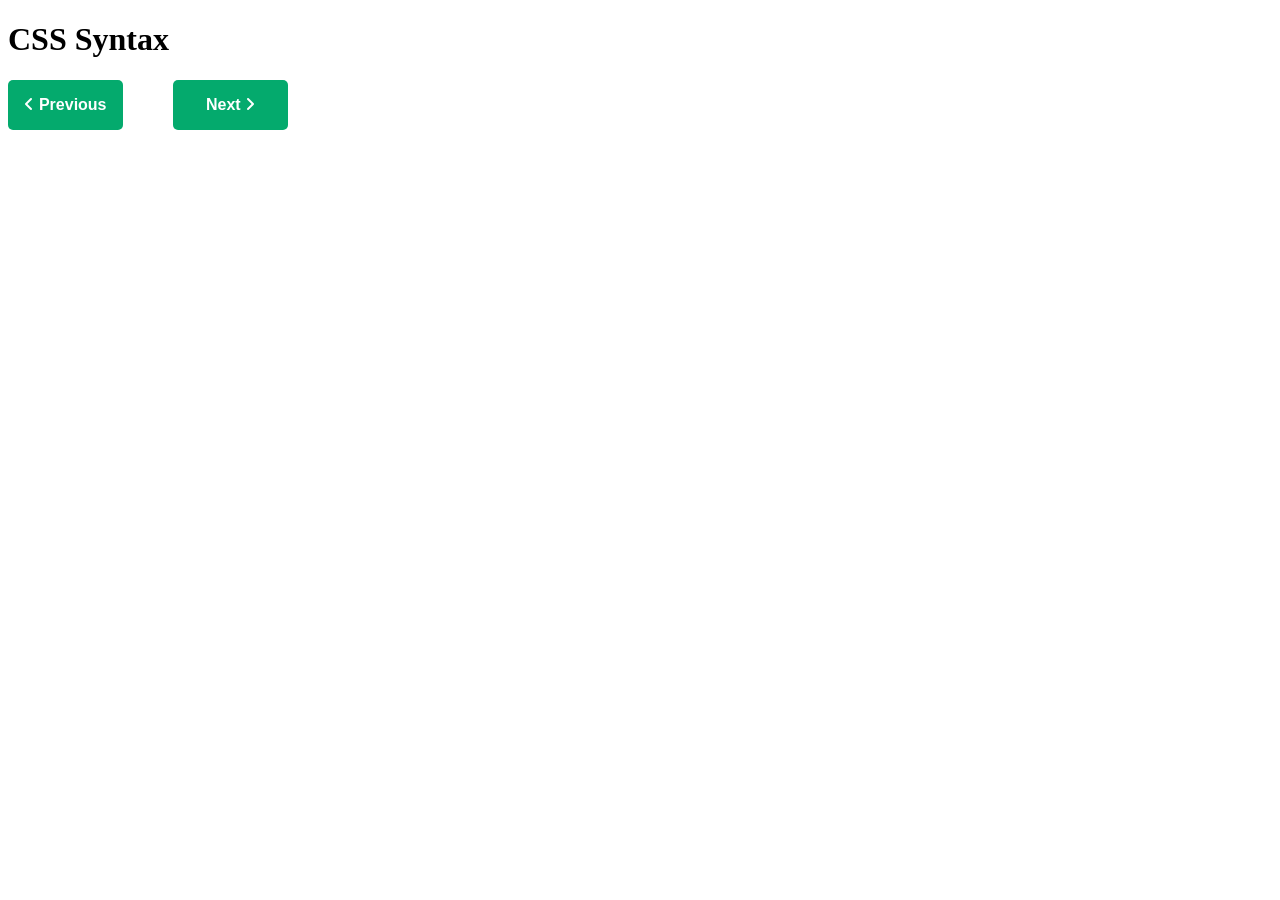
<file: bt3/b1/1.1/btTh.html>
<!DOCTYPE html>
<html lang="en">
<head>
    <meta charset="UTF-8">
    <meta name="viewport" content="width=device-width, initial-scale=1.0">
    <title>Document</title>
    <link rel="stylesheet" href="bt.css">
    <link rel="stylesheet" href="https://cdnjs.cloudflare.com/ajax/libs/font-awesome/6.6.0/css/all.min.css" integrity="sha512-Kc323vGBEqzTmouAECnVceyQqyqdsSiqLQISBL29aUW4U/M7pSPA/gEUZQqv1cwx4OnYxTxve5UMg5GT6L4JJg==" crossorigin="anonymous" referrerpolicy="no-referrer" />
</head>
<body >
    <h1>CSS Syntax</h1>
<div class="btn">
    <button >
        <i class="fa-solid fa-angle-left"></i>
        Previous </button>
    <button style="margin-left: 50px;" >
        Next 
        <i class="fa-solid fa-angle-right"></i>
    </button>
</div>

</body>
</html>
</file>
<file: bt3/B4/assets/css/grid.css>
* {
    padding: 0;
    margin: 0;
    box-sizing: border-box;
  }
  
  .row > *, .container-fluid, .container {
    padding-left: calc(var(--grid-gutter-x) * 0.5);
    padding-right: calc(var(--grid-gutter-x) * 0.5);
  }
  
  .container-fluid, .container {
    --grid-gutter-x: 10px;
    --grid-gutter-y: 0;
    width: 100%;
    margin-left: auto;
    margin-right: auto;
  }
  
  .row {
    display: flex;
    flex-wrap: wrap;
    margin-top: calc(var(--grid-gutter-y) * -1);
    margin-left: calc(var(--grid-gutter-x) * 0.5 * -1);
    margin-right: calc(var(--grid-gutter-x) * 0.5 * -1);
  }
  .row > * {
    margin-top: var(--grid-gutter-y);
  }
  
  .col {
    flex: 1 0;
  }
  
  .row-cols-1 > * {
    flex: 0 0 auto;
    width: 100%;
  }
  
  .row-cols-2 > * {
    flex: 0 0 auto;
    width: 50%;
  }
  
  .row-cols-3 > * {
    flex: 0 0 auto;
    width: 33.3333333333%;
  }
  
  .row-cols-4 > * {
    flex: 0 0 auto;
    width: 25%;
  }
  
  .row-cols-5 > * {
    flex: 0 0 auto;
    width: 20%;
  }
  
  .row-cols-6 > * {
    flex: 0 0 auto;
    width: 16.6666666667%;
  }
  
  .col-1 {
    flex: 0 0 auto;
    width: 8.3333333333%;
  }
  
  .col-2 {
    flex: 0 0 auto;
    width: 16.6666666667%;
  }
  
  .col-3 {
    flex: 0 0 auto;
    width: 25%;
  }
  
  .col-4 {
    flex: 0 0 auto;
    width: 33.3333333333%;
  }
  
  .col-5 {
    flex: 0 0 auto;
    width: 41.6666666667%;
  }
  
  .col-6 {
    flex: 0 0 auto;
    width: 50%;
  }
  
  .col-7 {
    flex: 0 0 auto;
    width: 58.3333333333%;
  }
  
  .col-8 {
    flex: 0 0 auto;
    width: 66.6666666667%;
  }
  
  .col-9 {
    flex: 0 0 auto;
    width: 75%;
  }
  
  .col-10 {
    flex: 0 0 auto;
    width: 83.3333333333%;
  }
  
  .col-11 {
    flex: 0 0 auto;
    width: 91.6666666667%;
  }
  
  .col-12 {
    flex: 0 0 auto;
    width: 100%;
  }
  
  .offset-0 {
    margin-left: 0;
  }
  
  .offset-1 {
    margin-left: 8.3333333333%;
  }
  
  .offset-2 {
    margin-left: 16.6666666667%;
  }
  
  .offset-3 {
    margin-left: 25%;
  }
  
  .offset-4 {
    margin-left: 33.3333333333%;
  }
  
  .offset-5 {
    margin-left: 41.6666666667%;
  }
  
  .offset-6 {
    margin-left: 50%;
  }
  
  .offset-7 {
    margin-left: 58.3333333333%;
  }
  
  .offset-8 {
    margin-left: 66.6666666667%;
  }
  
  .offset-9 {
    margin-left: 75%;
  }
  
  .offset-10 {
    margin-left: 83.3333333333%;
  }
  
  .offset-11 {
    margin-left: 91.6666666667%;
  }
  
  .g-0,
  .gx-0 {
    --grid-gutter-x: 0px;
  }
  
  .g-0,
  .gy-0 {
    --grid-gutter-y: 0px;
  }
  
  .g-1,
  .gx-1 {
    --grid-gutter-x: 2.5px;
  }
  
  .g-1,
  .gy-1 {
    --grid-gutter-y: 2.5px;
  }
  
  .g-2,
  .gx-2 {
    --grid-gutter-x: 5px;
  }
  
  .g-2,
  .gy-2 {
    --grid-gutter-y: 5px;
  }
  
  .g-3,
  .gx-3 {
    --grid-gutter-x: 10px;
  }
  
  .g-3,
  .gy-3 {
    --grid-gutter-y: 10px;
  }
  
  .g-4,
  .gx-4 {
    --grid-gutter-x: 15px;
  }
  
  .g-4,
  .gy-4 {
    --grid-gutter-y: 15px;
  }
  
  .g-5,
  .gx-5 {
    --grid-gutter-x: 30px;
  }
  
  .g-5,
  .gy-5 {
    --grid-gutter-y: 30px;
  }
  
  @media (min-width: 576px) {
    .container {
      max-width: 540px;
    }
    .row-cols-sm-1 > * {
      flex: 0 0 auto;
      width: 100%;
    }
    .row-cols-sm-2 > * {
      flex: 0 0 auto;
      width: 50%;
    }
    .row-cols-sm-3 > * {
      flex: 0 0 auto;
      width: 33.3333333333%;
    }
    .row-cols-sm-4 > * {
      flex: 0 0 auto;
      width: 25%;
    }
    .row-cols-sm-5 > * {
      flex: 0 0 auto;
      width: 20%;
    }
    .row-cols-sm-6 > * {
      flex: 0 0 auto;
      width: 16.6666666667%;
    }
    .col-sm-1 {
      flex: 0 0 auto;
      width: 8.3333333333%;
    }
    .col-sm-2 {
      flex: 0 0 auto;
      width: 16.6666666667%;
    }
    .col-sm-3 {
      flex: 0 0 auto;
      width: 25%;
    }
    .col-sm-4 {
      flex: 0 0 auto;
      width: 33.3333333333%;
    }
    .col-sm-5 {
      flex: 0 0 auto;
      width: 41.6666666667%;
    }
    .col-sm-6 {
      flex: 0 0 auto;
      width: 50%;
    }
    .col-sm-7 {
      flex: 0 0 auto;
      width: 58.3333333333%;
    }
    .col-sm-8 {
      flex: 0 0 auto;
      width: 66.6666666667%;
    }
    .col-sm-9 {
      flex: 0 0 auto;
      width: 75%;
    }
    .col-sm-10 {
      flex: 0 0 auto;
      width: 83.3333333333%;
    }
    .col-sm-11 {
      flex: 0 0 auto;
      width: 91.6666666667%;
    }
    .col-sm-12 {
      flex: 0 0 auto;
      width: 100%;
    }
    .offset-sm-0 {
      margin-left: 0;
    }
    .offset-sm-1 {
      margin-left: 8.3333333333%;
    }
    .offset-sm-2 {
      margin-left: 16.6666666667%;
    }
    .offset-sm-3 {
      margin-left: 25%;
    }
    .offset-sm-4 {
      margin-left: 33.3333333333%;
    }
    .offset-sm-5 {
      margin-left: 41.6666666667%;
    }
    .offset-sm-6 {
      margin-left: 50%;
    }
    .offset-sm-7 {
      margin-left: 58.3333333333%;
    }
    .offset-sm-8 {
      margin-left: 66.6666666667%;
    }
    .offset-sm-9 {
      margin-left: 75%;
    }
    .offset-sm-10 {
      margin-left: 83.3333333333%;
    }
    .offset-sm-11 {
      margin-left: 91.6666666667%;
    }
    .g-sm-0,
    .gx-sm-0 {
      --grid-gutter-x: 0px;
    }
    .g-sm-0,
    .gy-sm-0 {
      --grid-gutter-y: 0px;
    }
    .g-sm-1,
    .gx-sm-1 {
      --grid-gutter-x: 2.5px;
    }
    .g-sm-1,
    .gy-sm-1 {
      --grid-gutter-y: 2.5px;
    }
    .g-sm-2,
    .gx-sm-2 {
      --grid-gutter-x: 5px;
    }
    .g-sm-2,
    .gy-sm-2 {
      --grid-gutter-y: 5px;
    }
    .g-sm-3,
    .gx-sm-3 {
      --grid-gutter-x: 10px;
    }
    .g-sm-3,
    .gy-sm-3 {
      --grid-gutter-y: 10px;
    }
    .g-sm-4,
    .gx-sm-4 {
      --grid-gutter-x: 15px;
    }
    .g-sm-4,
    .gy-sm-4 {
      --grid-gutter-y: 15px;
    }
    .g-sm-5,
    .gx-sm-5 {
      --grid-gutter-x: 30px;
    }
    .g-sm-5,
    .gy-sm-5 {
      --grid-gutter-y: 30px;
    }
  }
  @media (min-width: 768px) {
    .container {
      max-width: 720px;
    }
    .row-cols-md-1 > * {
      flex: 0 0 auto;
      width: 100%;
    }
    .row-cols-md-2 > * {
      flex: 0 0 auto;
      width: 50%;
    }
    .row-cols-md-3 > * {
      flex: 0 0 auto;
      width: 33.3333333333%;
    }
    .row-cols-md-4 > * {
      flex: 0 0 auto;
      width: 25%;
    }
    .row-cols-md-5 > * {
      flex: 0 0 auto;
      width: 20%;
    }
    .row-cols-md-6 > * {
      flex: 0 0 auto;
      width: 16.6666666667%;
    }
    .col-md-1 {
      flex: 0 0 auto;
      width: 8.3333333333%;
    }
    .col-md-2 {
      flex: 0 0 auto;
      width: 16.6666666667%;
    }
    .col-md-3 {
      flex: 0 0 auto;
      width: 25%;
    }
    .col-md-4 {
      flex: 0 0 auto;
      width: 33.3333333333%;
    }
    .col-md-5 {
      flex: 0 0 auto;
      width: 41.6666666667%;
    }
    .col-md-6 {
      flex: 0 0 auto;
      width: 50%;
    }
    .col-md-7 {
      flex: 0 0 auto;
      width: 58.3333333333%;
    }
    .col-md-8 {
      flex: 0 0 auto;
      width: 66.6666666667%;
    }
    .col-md-9 {
      flex: 0 0 auto;
      width: 75%;
    }
    .col-md-10 {
      flex: 0 0 auto;
      width: 83.3333333333%;
    }
    .col-md-11 {
      flex: 0 0 auto;
      width: 91.6666666667%;
    }
    .col-md-12 {
      flex: 0 0 auto;
      width: 100%;
    }
    .offset-md-0 {
      margin-left: 0;
    }
    .offset-md-1 {
      margin-left: 8.3333333333%;
    }
    .offset-md-2 {
      margin-left: 16.6666666667%;
    }
    .offset-md-3 {
      margin-left: 25%;
    }
    .offset-md-4 {
      margin-left: 33.3333333333%;
    }
    .offset-md-5 {
      margin-left: 41.6666666667%;
    }
    .offset-md-6 {
      margin-left: 50%;
    }
    .offset-md-7 {
      margin-left: 58.3333333333%;
    }
    .offset-md-8 {
      margin-left: 66.6666666667%;
    }
    .offset-md-9 {
      margin-left: 75%;
    }
    .offset-md-10 {
      margin-left: 83.3333333333%;
    }
    .offset-md-11 {
      margin-left: 91.6666666667%;
    }
    .g-md-0,
    .gx-md-0 {
      --grid-gutter-x: 0px;
    }
    .g-md-0,
    .gy-md-0 {
      --grid-gutter-y: 0px;
    }
    .g-md-1,
    .gx-md-1 {
      --grid-gutter-x: 2.5px;
    }
    .g-md-1,
    .gy-md-1 {
      --grid-gutter-y: 2.5px;
    }
    .g-md-2,
    .gx-md-2 {
      --grid-gutter-x: 5px;
    }
    .g-md-2,
    .gy-md-2 {
      --grid-gutter-y: 5px;
    }
    .g-md-3,
    .gx-md-3 {
      --grid-gutter-x: 10px;
    }
    .g-md-3,
    .gy-md-3 {
      --grid-gutter-y: 10px;
    }
    .g-md-4,
    .gx-md-4 {
      --grid-gutter-x: 15px;
    }
    .g-md-4,
    .gy-md-4 {
      --grid-gutter-y: 15px;
    }
    .g-md-5,
    .gx-md-5 {
      --grid-gutter-x: 30px;
    }
    .g-md-5,
    .gy-md-5 {
      --grid-gutter-y: 30px;
    }
  }
  @media (min-width: 992px) {
    .container {
      max-width: 960px;
    }
    .row-cols-lg-1 > * {
      flex: 0 0 auto;
      width: 100%;
    }
    .row-cols-lg-2 > * {
      flex: 0 0 auto;
      width: 50%;
    }
    .row-cols-lg-3 > * {
      flex: 0 0 auto;
      width: 33.3333333333%;
    }
    .row-cols-lg-4 > * {
      flex: 0 0 auto;
      width: 25%;
    }
    .row-cols-lg-5 > * {
      flex: 0 0 auto;
      width: 20%;
    }
    .row-cols-lg-6 > * {
      flex: 0 0 auto;
      width: 16.6666666667%;
    }
    .col-lg-1 {
      flex: 0 0 auto;
      width: 8.3333333333%;
    }
    .col-lg-2 {
      flex: 0 0 auto;
      width: 16.6666666667%;
    }
    .col-lg-3 {
      flex: 0 0 auto;
      width: 25%;
    }
    .col-lg-4 {
      flex: 0 0 auto;
      width: 33.3333333333%;
    }
    .col-lg-5 {
      flex: 0 0 auto;
      width: 41.6666666667%;
    }
    .col-lg-6 {
      flex: 0 0 auto;
      width: 50%;
    }
    .col-lg-7 {
      flex: 0 0 auto;
      width: 58.3333333333%;
    }
    .col-lg-8 {
      flex: 0 0 auto;
      width: 66.6666666667%;
    }
    .col-lg-9 {
      flex: 0 0 auto;
      width: 75%;
    }
    .col-lg-10 {
      flex: 0 0 auto;
      width: 83.3333333333%;
    }
    .col-lg-11 {
      flex: 0 0 auto;
      width: 91.6666666667%;
    }
    .col-lg-12 {
      flex: 0 0 auto;
      width: 100%;
    }
    .offset-lg-0 {
      margin-left: 0;
    }
    .offset-lg-1 {
      margin-left: 8.3333333333%;
    }
    .offset-lg-2 {
      margin-left: 16.6666666667%;
    }
    .offset-lg-3 {
      margin-left: 25%;
    }
    .offset-lg-4 {
      margin-left: 33.3333333333%;
    }
    .offset-lg-5 {
      margin-left: 41.6666666667%;
    }
    .offset-lg-6 {
      margin-left: 50%;
    }
    .offset-lg-7 {
      margin-left: 58.3333333333%;
    }
    .offset-lg-8 {
      margin-left: 66.6666666667%;
    }
    .offset-lg-9 {
      margin-left: 75%;
    }
    .offset-lg-10 {
      margin-left: 83.3333333333%;
    }
    .offset-lg-11 {
      margin-left: 91.6666666667%;
    }
    .g-lg-0,
    .gx-lg-0 {
      --grid-gutter-x: 0px;
    }
    .g-lg-0,
    .gy-lg-0 {
      --grid-gutter-y: 0px;
    }
    .g-lg-1,
    .gx-lg-1 {
      --grid-gutter-x: 2.5px;
    }
    .g-lg-1,
    .gy-lg-1 {
      --grid-gutter-y: 2.5px;
    }
    .g-lg-2,
    .gx-lg-2 {
      --grid-gutter-x: 5px;
    }
    .g-lg-2,
    .gy-lg-2 {
      --grid-gutter-y: 5px;
    }
    .g-lg-3,
    .gx-lg-3 {
      --grid-gutter-x: 10px;
    }
    .g-lg-3,
    .gy-lg-3 {
      --grid-gutter-y: 10px;
    }
    .g-lg-4,
    .gx-lg-4 {
      --grid-gutter-x: 15px;
    }
    .g-lg-4,
    .gy-lg-4 {
      --grid-gutter-y: 15px;
    }
    .g-lg-5,
    .gx-lg-5 {
      --grid-gutter-x: 30px;
    }
    .g-lg-5,
    .gy-lg-5 {
      --grid-gutter-y: 30px;
    }
  }
  @media (min-width: 1200px) {
    .container {
      max-width: 1140px;
    }
    .row-cols-xl-1 > * {
      flex: 0 0 auto;
      width: 100%;
    }
    .row-cols-xl-2 > * {
      flex: 0 0 auto;
      width: 50%;
    }
    .row-cols-xl-3 > * {
      flex: 0 0 auto;
      width: 33.3333333333%;
    }
    .row-cols-xl-4 > * {
      flex: 0 0 auto;
      width: 25%;
    }
    .row-cols-xl-5 > * {
      flex: 0 0 auto;
      width: 20%;
    }
    .row-cols-xl-6 > * {
      flex: 0 0 auto;
      width: 16.6666666667%;
    }
    .col-xl-1 {
      flex: 0 0 auto;
      width: 8.3333333333%;
    }
    .col-xl-2 {
      flex: 0 0 auto;
      width: 16.6666666667%;
    }
    .col-xl-3 {
      flex: 0 0 auto;
      width: 25%;
    }
    .col-xl-4 {
      flex: 0 0 auto;
      width: 33.3333333333%;
    }
    .col-xl-5 {
      flex: 0 0 auto;
      width: 41.6666666667%;
    }
    .col-xl-6 {
      flex: 0 0 auto;
      width: 50%;
    }
    .col-xl-7 {
      flex: 0 0 auto;
      width: 58.3333333333%;
    }
    .col-xl-8 {
      flex: 0 0 auto;
      width: 66.6666666667%;
    }
    .col-xl-9 {
      flex: 0 0 auto;
      width: 75%;
    }
    .col-xl-10 {
      flex: 0 0 auto;
      width: 83.3333333333%;
    }
    .col-xl-11 {
      flex: 0 0 auto;
      width: 91.6666666667%;
    }
    .col-xl-12 {
      flex: 0 0 auto;
      width: 100%;
    }
    .offset-xl-0 {
      margin-left: 0;
    }
    .offset-xl-1 {
      margin-left: 8.3333333333%;
    }
    .offset-xl-2 {
      margin-left: 16.6666666667%;
    }
    .offset-xl-3 {
      margin-left: 25%;
    }
    .offset-xl-4 {
      margin-left: 33.3333333333%;
    }
    .offset-xl-5 {
      margin-left: 41.6666666667%;
    }
    .offset-xl-6 {
      margin-left: 50%;
    }
    .offset-xl-7 {
      margin-left: 58.3333333333%;
    }
    .offset-xl-8 {
      margin-left: 66.6666666667%;
    }
    .offset-xl-9 {
      margin-left: 75%;
    }
    .offset-xl-10 {
      margin-left: 83.3333333333%;
    }
    .offset-xl-11 {
      margin-left: 91.6666666667%;
    }
    .g-xl-0,
    .gx-xl-0 {
      --grid-gutter-x: 0px;
    }
    .g-xl-0,
    .gy-xl-0 {
      --grid-gutter-y: 0px;
    }
    .g-xl-1,
    .gx-xl-1 {
      --grid-gutter-x: 2.5px;
    }
    .g-xl-1,
    .gy-xl-1 {
      --grid-gutter-y: 2.5px;
    }
    .g-xl-2,
    .gx-xl-2 {
      --grid-gutter-x: 5px;
    }
    .g-xl-2,
    .gy-xl-2 {
      --grid-gutter-y: 5px;
    }
    .g-xl-3,
    .gx-xl-3 {
      --grid-gutter-x: 10px;
    }
    .g-xl-3,
    .gy-xl-3 {
      --grid-gutter-y: 10px;
    }
    .g-xl-4,
    .gx-xl-4 {
      --grid-gutter-x: 15px;
    }
    .g-xl-4,
    .gy-xl-4 {
      --grid-gutter-y: 15px;
    }
    .g-xl-5,
    .gx-xl-5 {
      --grid-gutter-x: 30px;
    }
    .g-xl-5,
    .gy-xl-5 {
      --grid-gutter-y: 30px;
    }
  }
  @media (min-width: 1400px) {
    .container {
      max-width: 1170px;
    }
    .row-cols-xxl-1 > * {
      flex: 0 0 auto;
      width: 100%;
    }
    .row-cols-xxl-2 > * {
      flex: 0 0 auto;
      width: 50%;
    }
    .row-cols-xxl-3 > * {
      flex: 0 0 auto;
      width: 33.3333333333%;
    }
    .row-cols-xxl-4 > * {
      flex: 0 0 auto;
      width: 25%;
    }
    .row-cols-xxl-5 > * {
      flex: 0 0 auto;
      width: 20%;
    }
    .row-cols-xxl-6 > * {
      flex: 0 0 auto;
      width: 16.6666666667%;
    }
    .col-xxl-1 {
      flex: 0 0 auto;
      width: 8.3333333333%;
    }
    .col-xxl-2 {
      flex: 0 0 auto;
      width: 16.6666666667%;
    }
    .col-xxl-3 {
      flex: 0 0 auto;
      width: 25%;
    }
    .col-xxl-4 {
      flex: 0 0 auto;
      width: 33.3333333333%;
    }
    .col-xxl-5 {
      flex: 0 0 auto;
      width: 41.6666666667%;
    }
    .col-xxl-6 {
      flex: 0 0 auto;
      width: 50%;
    }
    .col-xxl-7 {
      flex: 0 0 auto;
      width: 58.3333333333%;
    }
    .col-xxl-8 {
      flex: 0 0 auto;
      width: 66.6666666667%;
    }
    .col-xxl-9 {
      flex: 0 0 auto;
      width: 75%;
    }
    .col-xxl-10 {
      flex: 0 0 auto;
      width: 83.3333333333%;
    }
    .col-xxl-11 {
      flex: 0 0 auto;
      width: 91.6666666667%;
    }
    .col-xxl-12 {
      flex: 0 0 auto;
      width: 100%;
    }
    .offset-xxl-0 {
      margin-left: 0;
    }
    .offset-xxl-1 {
      margin-left: 8.3333333333%;
    }
    .offset-xxl-2 {
      margin-left: 16.6666666667%;
    }
    .offset-xxl-3 {
      margin-left: 25%;
    }
    .offset-xxl-4 {
      margin-left: 33.3333333333%;
    }
    .offset-xxl-5 {
      margin-left: 41.6666666667%;
    }
    .offset-xxl-6 {
      margin-left: 50%;
    }
    .offset-xxl-7 {
      margin-left: 58.3333333333%;
    }
    .offset-xxl-8 {
      margin-left: 66.6666666667%;
    }
    .offset-xxl-9 {
      margin-left: 75%;
    }
    .offset-xxl-10 {
      margin-left: 83.3333333333%;
    }
    .offset-xxl-11 {
      margin-left: 91.6666666667%;
    }
    .g-xxl-0,
    .gx-xxl-0 {
      --grid-gutter-x: 0px;
    }
    .g-xxl-0,
    .gy-xxl-0 {
      --grid-gutter-y: 0px;
    }
    .g-xxl-1,
    .gx-xxl-1 {
      --grid-gutter-x: 2.5px;
    }
    .g-xxl-1,
    .gy-xxl-1 {
      --grid-gutter-y: 2.5px;
    }
    .g-xxl-2,
    .gx-xxl-2 {
      --grid-gutter-x: 5px;
    }
    .g-xxl-2,
    .gy-xxl-2 {
      --grid-gutter-y: 5px;
    }
    .g-xxl-3,
    .gx-xxl-3 {
      --grid-gutter-x: 10px;
    }
    .g-xxl-3,
    .gy-xxl-3 {
      --grid-gutter-y: 10px;
    }
    .g-xxl-4,
    .gx-xxl-4 {
      --grid-gutter-x: 15px;
    }
    .g-xxl-4,
    .gy-xxl-4 {
      --grid-gutter-y: 15px;
    }
    .g-xxl-5,
    .gx-xxl-5 {
      --grid-gutter-x: 30px;
    }
    .g-xxl-5,
    .gy-xxl-5 {
      --grid-gutter-y: 30px;
    }
  }
</file>
<file: bt3/B4/assets/css/common.css>
:root {
    --header-color: #191d1e;
    --nav-color: #ffe4c4;
    --linear-color-1: #ffcb01;
    --linear-color-2: #ff5993;
    --blue-1: #0095FF;
    --blue-2: #45c9fd;
    --header-height: 60px;
    --sub-heading-color: #C6C7CA;
    --background-color-btn: #212121;
    --footer-color: #1C1D1E;
}
html.light {
    --header-color: #f6f7f9;
    --heading-color: #45494f;
    --sub-heading-color: #55585e;
    --background-color-btn: #fff;
    --nav-color: var(--blue-2);
    --footer-color: #ecf0f9;
    background-color:azure;
    color: #45494f;
}
html.light .home-icon img,
html.light .info-icon img,
html.light .skill-icon img {
    opacity: 0.6;
    z-index: -1;
}
html {
    font-size: 62.5%;
    font-family: "Sora", sans-serif;
    overflow-x: hidden;
    background-color: #000;
    color: #fff;
}
* {
    box-sizing: border-box;
}
/* light mode */
.light--mode {
    position: relative;
    /* display: flex;
    flex-direction: column; */
    overflow: hidden;
    width: 60px;
    height: 60px;
}
.light--mode-icon {
    width: 40px;
    padding: 6px;
    cursor: pointer;
}
.icon-dark {
    position: absolute;
    color: #000;
    filter: drop-shadow(0px 0px 10px #000);
    -webkit-tap-highlight-color: transparent; /* Dành cho trình duyệt WebKit (Chrome, Safari, Android) */
    top: 50%;
    left: 50%;
    transform: translate(-50%, -200%);
    transition: all ease-in 1s;
}
.icon-light {
    position: absolute;
    top: 50%;
    left: 50%;
    transform: translate(-50%, -50%);
    -webkit-tap-highlight-color: transparent; /* Dành cho trình duyệt WebKit (Chrome, Safari, Android) */
    color: #fbfbaa;
    filter: drop-shadow(0px 0px 10px #fbfbaa);
    transition: all ease-in 1s;
}
/* Tùy chỉnh toàn bộ thanh cuộn */
::-webkit-scrollbar {
    width: 8px; /* Độ rộng của thanh cuộn */
    height: 8px; /* Độ cao của thanh cuộn */
}

/* Tùy chỉnh phần thanh trượt */
::-webkit-scrollbar-thumb {
    background-color: #ccc;
    border-radius: 4px; /* Bo tròn các góc */
}

/* Tùy chỉnh rãnh của thanh cuộn */
::-webkit-scrollbar-track {
    background-color: transparent; /* Làm rãnh thanh cuộn trong suốt */
}

/* Tùy chỉnh phần góc nơi hai thanh cuộn giao nhau */
::-webkit-scrollbar-corner {
    background-color: transparent; /* Làm phần góc trong suốt */
}
.home,
.info,
.skills,
.education {
    position: relative;
    padding: 100px 0;
}
ul {
    list-style: none;
    display: flex;
}

a {
    display: inline-block;
    text-decoration: none;
    color: var(--link-color);
}

.heading {
    font-size: 5.2rem;
    font-weight: 600;
    line-height: 7.2rem;
}
.sub-heading {
    font-size: 2rem;
    line-height: 2.8rem;
    font-weight: 500;
    color: var(--sub-heading-color);
    margin: 20px 0;
}
.text {
    font-size: 1.6rem;
    line-height: 2.4rem;
    font-weight: 300;
    color: var(--sub-heading-color);
}
.strong-blue {
    background: -webkit-gradient(linear, left top, right top, from(var(--blue-1)), to(var(--blue-2)));
    background: -o-linear-gradient(left, var(--blue-1), var(--blue-2));
    background: linear-gradient(90deg, var(--blue-1), var(--blue-2));
    -webkit-text-fill-color: transparent;
    -webkit-background-clip: text;
    background-clip: text;
}
.strong-primary {
    background: -webkit-gradient(linear, left top, right top, from(var(--linear-color-1)), to(var(--linear-color-2)));
    background: -o-linear-gradient(left, var(--linear-color-1), var(--linear-color-2));
    background: linear-gradient(90deg, var(--linear-color-1), var(--linear-color-2));
    -webkit-text-fill-color: transparent;
    -webkit-background-clip: text;
    background-clip: text;
}

.btn,
.btn-2,
.btn-blue {
    min-width: 80px;
    padding: 12px 20px;
    font-size: 1.6rem;
    font-weight: 600;
    border-radius: 20px;
    border: 3px solid transparent;
    background-color: var(--background-color-btn);
    box-shadow: 0px 0px 10px rgba(255, 203, 1, 0.2), 0px 0px 10px rgba(255, 89, 147, 0.2);
    filter: drop-shadow(0px 0px 10px rgba(255, 89, 147, 0.2));
}
.btn,
.btn-2:hover {
    color: var(--linear-color-2);
    background: -o-linear-gradient(var(--background-color-btn), var(--background-color-btn)) padding-box, -o-linear-gradient(308deg, var(--linear-color-1), var(--linear-color-2)) border-box;    
    background: linear-gradient(var(--background-color-btn), var(--background-color-btn)) padding-box, linear-gradient(142deg, var(--linear-color-1), var(--linear-color-2)) border-box;
}
.btn-2,
.btn:hover {
    color: #fff;
    background: -o-linear-gradient(308deg, var(--linear-color-1), var(--linear-color-2)) padding-box, -o-linear-gradient(308deg, var(--linear-color-1), var(--linear-color-2)) border-box;    
    background: linear-gradient(142deg, var(--linear-color-1), var(--linear-color-2)) padding-box, linear-gradient(142deg, var(--linear-color-1), var(--linear-color-2)) border-box;
}
.btn-blue {
    color: #fff;
    box-shadow: 0px 0px 10px rgba(69, 201, 253, 0.3);
    filter: drop-shadow(0px 0px 10px rgba(69, 201, 253, 0.3));
    background: -o-linear-gradient(308deg, var(--blue-1), var(--blue-2)) padding-box, -o-linear-gradient(308deg, var(--blue-1), var(--blue-2)) border-box;    
    background: linear-gradient(142deg, var(--blue-1), var(--blue-2)) padding-box, linear-gradient(142deg, var(--blue-1), var(--blue-2)) border-box;
}
.btn-blue:hover {
    color: var(--blue-2);
    background: -o-linear-gradient(308deg, #fff, #fff) padding-box, -o-linear-gradient(308deg, var(--blue-1), var(--blue-2)) border-box;    
    background: linear-gradient(142deg, #fff, #fff) padding-box, linear-gradient(142deg, var(--blue-1), var(--blue-2)) border-box;
}
/* icon */
.home-icon img,
.info-icon img,
.skill-icon img {
    position: absolute;
    opacity: 0.2;
}

.home-icon img:nth-child(1) {
    left: -25%;
    top: 30%;
    opacity: 0.5;
    box-shadow: 0px 0px 5px red;
    transform: rotate(45deg);
}
.home-icon img:hover,
.info-icon img:hover,
.skill-icon img:hover {
    opacity: 1;
}
.home-icon img:nth-child(2) {
    width: 100px;
    top: 20%;
    right: 50%;
    filter: drop-shadow(0px 0px 20px #F1A128);
}
.home-icon img:nth-child(3) {
    width: 100px;
    bottom: 20%;
    right: 70%; 
    filter: drop-shadow(0px 0px 20px #FE7676);
}
.home-icon img:nth-child(4) {
    width: 100px;
    right: 0px;
    bottom: 100px; 
    filter: drop-shadow(0px 0px 20px #14B974);
}

.info-icon img:nth-child(1) {
    width: 100px;
    left: -50px;
    top: 100px;
    filter: drop-shadow(0px 0px 20px #5D50EF);
}
.info-icon img:nth-child(2) {
    width: 100px;
    left: 30%;
    top: 50%;
    filter: drop-shadow(0px 0px 20px #E96035);
}
.info-icon img:nth-child(3) {
    width: 100px;
    right: 30%;
    top: 0;
    filter: drop-shadow(0px 0px 20px #03C8D5);
}
.info-icon img:nth-child(4) {
    width: 200px;
    right: -22%;
    bottom: 10%;
    filter: drop-shadow(0px 0px 20px #FF6644);
}

.skill-icon img:nth-child(1) {
    width: 200px;
    top: 0;
    left: -25%;
    filter: drop-shadow(0px 0px 20px #F1A128);
}
.skill-icon img:nth-child(2) {
    width: 50px;
    top: 40%;
    left: 30%;
    filter: drop-shadow(0px 0px 20px #FC73FF);
}
.skill-icon img:nth-child(3) {
    width: 100px;
    top: 0%;
    left: 60%;
    filter: drop-shadow(0px 0px 20px #89DF33);
}
.skill-icon img:nth-child(4) {
    width: 150px;
    bottom: 0;
    right: 20%;
    filter: drop-shadow(0px 0px 20px #37CC73);
}

/* onTop */
.onTop {
    position: sticky;
    top: 80%;
    display: flex;
    justify-content: end;
    margin-top: 100px;
    margin-right: -80px;
}
.onTop a {
    display: flex;
    align-items: center;
    justify-content: center;
    width: 50px;
    height: 50px;
    font-size: 2rem;
    background-color: var(--blue-2);
    border-radius: 50%;
}
.onTop a img {
    width: 100%;
    height: 100%;
}
</file>
<file: bt3/B4/assets/css/main.css>
.header {
    position: fixed;
    top: 0;
    right: 0;
    left: 0;
    background-color: var(--header-color);
    box-shadow: 0px 2px 10px rgba(69, 201, 253, 0.3);
    z-index: 1;
}
.header--inner {
    position: relative;
    display: flex;
    align-items: center;
    justify-content: space-between;
    height: var(--header-height);
}
.logo a {
    font-size: 3.8rem;
    font-weight: 800;
    user-select: none;
    -webkit-user-select: none;
}
.header__nav {
    display: flex;
    align-items: center;
}
.header__nav--link {
    position: relative;
    display: block;
    font-size: 1.8rem;
    font-weight: 600;
    padding: 12px 16px;
    line-height: 3rem;
    color: var(--nav-color);
}

.header__nav--link::after {
    content: "";
    position: absolute;
    left: 16px;
    right: 16px;
    bottom: 10px;
    height: 4px;
    border-radius: 99px;
    background: linear-gradient(90deg, var(--linear-color-1), var(--linear-color-2));
    transform: scaleX(0);
    transform-origin: left;
    opacity: 0;
    transition: all ease 0.5s;
}
.header__nav--link:hover::after {
    opacity: 1;
    transform: scaleX(1);
}

/* Home */
.main {
    padding-top: var(--header-height);
}
.home__content .sub-heading {
    margin: 30px 0 40px;
}
.home__clip {
    position: relative;
    padding: 100px;
    transition: transform ease-in-out 2s, opacity ease-in 0.5s;
}

.box__img {
    display: block;
    margin: auto;
    background: #fff url(../../assets/img/bird-Photoroom.png);
    height: 166.67px;
    width: 180px;
    padding: 50px;
    border-radius: 999px;
    animation: bird_animation 1.5s infinite steps(1);
}

@keyframes bird_animation {
    0% {
        background-position: -0px -0px;
    }
    7.2% {
        background-position: -180px -0px;
    }
    14.4% {
        background-position: -360px -0px;
    }
    21.6% {
        background-position: -540px -0px;
    }
    28.8% {
        background-position: -720px -0px;
    }
    36% {
        background-position: -0px -166.67px;
    }
    43.2% {
        background-position: -180px -166.67px;
    }
    50.4% {
        background-position: -360px -166.67px;
    }
    57.6% {
        background-position: -540px -166.67px;
    }
    64.8% {
        background-position: -720px -166.67px;
    }
    72% {
        background-position: -0px -333.34px;
    }
    79.2% {
        background-position: -180px -333.34px;
    }
    86.4% {
        background-position: -360px -333.34px;
    } 
    93.6% {
        background-position: -540px -333.34px;
    } 
    100% {
        background-position: -720px -333.34px;
    } 
}
.box__img2 {
    position: absolute;
    top: 10%;
    right: 0;
    width: 72px;
    height: 72px;
    background: #fff url(../../assets/img/sprites-icon.png);
    border-radius: 99px;
    animation: icon-sprites 120s infinite steps(1);
}
@keyframes icon-sprites {
    0% {
        background-position: -0px -0px;
    }
    0.625% {
        background-position: -72px -0px;
    }
    1.25% {
        background-position: -144px -0px;
    }
    1.875% {
        background-position: -216px -0px;
    }
    2.5% {
        background-position: -288px -0px;
    }
    3% {
        background-position: -360px -0px;
    }
    3.5% {
        background-position: -432px -0px;
    }
    4% {
        background-position: -504px -0px;
    }
    4.5% {
        background-position: -576px -0px;
    }
    5% {
        background-position: -648px -0px;
    }
    5.5% {
        background-position: -720px -0px;
    }
    6% {
        background-position: -792px -0px;
    }
    6.5% {
        background-position: -864px -0px;
    }
    7% {
        background-position: -936px -0px;
    }
    7.5% {
        background-position: -1008px -0px;
    }
    8% {
        background-position: -1080px -0px;
    }
    8.5% {
        background-position: -0px -72px;
    }
    9% {
        background-position: -72px -72px;
    }
    9.5% {
        background-position: -144px -72px;
    }
    10% {
        background-position: -216px -72px;
    }
    10.5% {
        background-position: -288px -72px;
    }
    11% {
        background-position: -360px -72px;
    }
    11.5% {
        background-position: -432px -72px;
    }
    12% {
        background-position: -504px -72px;
    }
    12.5% {
        background-position: -576px -72px;
    }
    13% {
        background-position: -648px -72px;
    }
    13.5% {
        background-position: -720px -72px;
    }
    14% {
        background-position: -792px -72px;
    }
    14.5% {
        background-position: -864px -72px;
    }
    15% {
        background-position: -936px -72px;
    }
    15.5% {
        background-position: -1008px -72px;
    }
    16% {
        background-position: -1080px -72px;
    }
    16.5% {
        background-position: -0px -144px;
    }
    17% {
        background-position: -72px -144px;
    }
    17.5% {
        background-position: -144px -144px;
    }
    18% {
        background-position: -216px -144px;
    }
    18.5% {
        background-position: -288px -144px;
    }
    19% {
        background-position: -360px -144px;
    }
    19.5% {
        background-position: -432px -144px;
    }
    20% {
        background-position: -504px -144px;
    }
    20.5% {
        background-position: -576px -144px;
    }
    21% {
        background-position: -648px -144px;
    }
    21.5% {
        background-position: -720px -144px;
    }
    22% {
        background-position: -792px -144px;
    }
    22.5% {
        background-position: -864px -144px;
    }
    23% {
        background-position: -936px -144px;
    }
    23.5% {
        background-position: -1008px -144px;
    }
    24% {
        background-position: -1080px -144px;
    }
    24.5% {
        background-position: -0px -216px;
    }
    25% {
        background-position: -72px -216px;
    }
    25.5% {
        background-position: -144px -216px;
    }
    26% {
        background-position: -216px -216px;
    }
    26.5% {
        background-position: -288px -216px;
    }
    27% {
        background-position: -360px -216px;
    }
    27.5% {
        background-position: -432px -216px;
    }
    28% {
        background-position: -504px -216px;
    }
    28.5% {
        background-position: -576px -216px;
    }
    29% {
        background-position: -648px -216px;
    }
    29.5% {
        background-position: -720px -216px;
    }
    30% {
        background-position: -792px -216px;
    }
    30.5% {
        background-position: -864px -216px;
    }
    31% {
        background-position: -936px -216px;
    }
    31.5% {
        background-position: -1008px -216px;
    }
    32% {
        background-position: -1080px -216px;
    }
    32.5% {
        background-position: -0px -288px;
    }
    33% {
        background-position: -72px -288px;
    }
    33.5% {
        background-position: -144px -288px;
    }
    34% {
        background-position: -216px -288px;
    }
    34.5% {
        background-position: -288px -288px;
    }
    35% {
        background-position: -360px -288px;
    }
    35.5% {
        background-position: -432px -288px;
    }
    36% {
        background-position: -504px -288px;
    }
    36.5% {
        background-position: -576px -288px;
    }
    37% {
        background-position: -648px -288px;
    }
    37.5% {
        background-position: -720px -288px;
    }
    38% {
        background-position: -792px -288px;
    }
    38.5% {
        background-position: -864px -288px;
    }
    39% {
        background-position: -936px -288px;
    }
    39.5% {
        background-position: -1008px -288px;
    }
    40% {
        background-position: -1080px -288px;
    }
    40.5% {
        background-position: -0px -360px;
    }
    41% {
        background-position: -72px -360px;
    }
    41.5% {
        background-position: -144px -360px;
    }
    42% {
        background-position: -216px -360px;
    }
    42.5% {
        background-position: -288px -360px;
    }
    43% {
        background-position: -360px -360px;
    }
    43.5% {
        background-position: -432px -360px;
    }
    44% {
        background-position: -504px -360px;
    }
    44.5% {
        background-position: -576px -360px;
    }
    45% {
        background-position: -648px -360px;
    }
    45.5% {
        background-position: -720px -360px;
    }
    46% {
        background-position: -792px -360px;
    }
    46.5% {
        background-position: -864px -360px;
    }
    47% {
        background-position: -936px -360px;
    }
    47.5% {
        background-position: -1008px -360px;
    }
    48% {
        background-position: -1080px -360px;
    }
    48.5% {
        background-position: -0px -432px;
    }
    49% {
        background-position: -72px -432px;
    }
    49.5% {
        background-position: -144px -432px;
    }
    50% {
        background-position: -216px -432px;
    }
    50.5% {
        background-position: -288px -432px;
    }
    51% {
        background-position: -360px -432px;
    }
    51.5% {
        background-position: -432px -432px;
    }
    52% {
        background-position: -504px -432px;
    }
    52.5% {
        background-position: -576px -432px;
    }
    53% {
        background-position: -648px -432px;
    }
    53.5% {
        background-position: -720px -432px;
    }
    54% {
        background-position: -792px -432px;
    }
    54.5% {
        background-position: -864px -432px;
    }
    55% {
        background-position: -936px -432px;
    }
    55.5% {
        background-position: -1008px -432px;
    }
    56% {
        background-position: -1080px -432px;
    }
    56.5% {
        background-position: -0px -504px;
    }
    57% {
        background-position: -72px -504px;
    }
    57.5% {
        background-position: -144px -504px;
    }
    58% {
        background-position: -216px -504px;
    }
    58.5% {
        background-position: -288px -504px;
    }
    59% {
        background-position: -360px -504px;
    }
    59.5% {
        background-position: -432px -504px;
    }
    60% {
        background-position: -504px -504px;
    }
    60.5% {
        background-position: -576px -504px;
    }
    61% {
        background-position: -648px -504px;
    }
    61.5% {
        background-position: -720px -504px;
    }
    62% {
        background-position: -792px -504px;
    }
    62.5% {
        background-position: -864px -504px;
    }
    63% {
        background-position: -936px -504px;
    }
    63.5% {
        background-position: -1008px -504px;
    }
    64% {
        background-position: -1080px -504px;
    }
    64.5% {
        background-position: -0px -576px;
    }
    65% {
        background-position: -72px -576px;
    }
    65.5% {
        background-position: -144px -576px;
    }
    66% {
        background-position: -216px -576px;
    }
    66.5% {
        background-position: -288px -576px;
    }
    67% {
        background-position: -360px -576px;
    }
    67.5% {
        background-position: -432px -576px;
    }
    68% {
        background-position: -504px -576px;
    }
    68.5% {
        background-position: -576px -576px;
    }
    69% {
        background-position: -648px -576px;
    }
    69.5% {
        background-position: -720px -576px;
    }
    70% {
        background-position: -792px -576px;
    }
    70.5% {
        background-position: -864px -576px;
    }
    71% {
        background-position: -936px -576px;
    }
    71.5% {
        background-position: -1008px -576px;
    }
    72% {
        background-position: -1080px -576px;
    }
    72.5% {
        background-position: -0px -648px;
    }
    73% {
        background-position: -72px -648px;
    }
    73.5% {
        background-position: -144px -648px;
    }
    74% {
        background-position: -216px -648px;
    }
    74.5% {
        background-position: -288px -648px;
    }
    75% {
        background-position: -360px -648px;
    }
    75.5% {
        background-position: -432px -648px;
    }
}

/* Info */
.info {
    margin-top: -60px;
    padding-top: 0;
}

.info__left .text {
    margin-bottom: 40px;
}
.info--media {
    display: grid;
    grid-template-columns: 1fr 1fr;
    gap: 20px
}

/* skills */
.skills__left {
    display: flex;
    justify-content: center;
    align-items: center;
    height: 400px;
}
.skills--user {
    position: relative;
    display: flex;
    justify-content: center;
    align-items: center;
    width: 100px;
    height: 100px;
    border-radius: 24px;
    border: 2px solid transparent;
    box-shadow: -5px -5px 44px rgba(255, 203, 1, 0.2), 5px 5px 44px rgba(255, 89, 147, 0.2);
    background: -o-linear-gradient(var(--header-color), var(--header-color)) padding-box, -o-linear-gradient(308deg, var(--linear-color-1), var(--linear-color-2)) border-box;    
    background: linear-gradient(var(--header-color), var(--header-color)) padding-box, linear-gradient(142deg, var(--linear-color-1), var(--linear-color-2)) border-box;
}
.skills__left span {
    position: absolute;
    display: block;
    height: 400px;
    border: 1.5px dashed #515151;
    z-index: -1;
}
.skills__left span:nth-child(2) {
    transform: rotate(-45deg);
}
.skills__left span:nth-child(3) {
    transform: rotate(45deg);
}

.skill--item {
    position: absolute;
    width: 76px;
    height: 76px;
    border-radius: 50%;
}
.skill--item:nth-child(odd) {
    top: 0;
    left: 0;
    transform: translate(-50%, -50%);
}
.skill--item:nth-child(even) {
    bottom: 0;
    right: 0;
    transform: translate(50%, 50%);
}
.skill--item-wrap-1 .skill--item:nth-child(1) {
    background-color: #FF7361;
    box-shadow: -4px 4px 40px rgba(255, 115, 97, 0.4);
}
.skill--item-wrap-1 .skill--item:nth-child(2) {
    background-color: #00AAFF;
    box-shadow: -4px 4px 40px rgba(0, 170, 255, 0.4);
}
.skill--item-wrap-2 .skill--item:nth-child(1) {
    background-color: #FFDA50;
    box-shadow: 0px 4px 40px rgba(255, 218, 80, 0.4);
}
.skill--item-wrap-2 .skill--item:nth-child(2) {
    background-color: #FFDA50;
    box-shadow: 0px 4px 40px rgba(255, 218, 80, 0.4);
}
.skill--img {
    width: 100%;
    height: 100%;
    object-fit: cover;
    transform: rotate(45deg);
}
.skill--img-right {
    transform: rotate(-45deg);
    border-radius: 50%;
}
/* education */

/* footer */
.footer {
    padding: 16px;
    text-align: center;
    background-color: var(--footer-color);
}
.footer .sub-heading,
.header__nav--mobile-footer .sub-heading {
    margin: 0;
}
.heart {
    color: red;
}
</file>
<file: bt3/B4/assets/css/responsive.css>
#header__nav-toggle,
.header__menu-icon svg,
.header__nav--mobile {
    display: none;
}


/* Table and Mobile */
@media (max-width: 992px) {
    .onTop,
    .info-icon img:nth-child(4) {
        display: none;
    }
}

/* Mobile */
@media (max-width: 739px) {
    .container {
        overflow: hidden;
        padding: 0 20px;
    }
    .home,
    .info,
    .skills,
    .education {
        padding: 40px 0;
    }
    .home-icon img,
    .info-icon img,
    .skill-icon img {
        z-index: -1;
    }
    /* nav */
    .header__menu-icon svg,
    .header__nav--mobile {
        display: block;
    }
    .header__menu-icon svg {
        width: 4rem;
        color: aqua;
    }
    #header__nav-toggle {
        display: none;
    }
    #header__nav-toggle:checked ~ .header__overlay {
        opacity: 1;
        visibility: visible;
    }
    #header__nav-toggle:checked ~ .header__nav--mobile {
       transform: translateX(0);
    }
    .header__overlay {
        position: fixed;
        inset: 0;
        background-color: rgba(0, 0, 0, 0.5);
        opacity: 0;
        visibility: hidden;
        transition: all 0.3s ease-in-out;
    }
    .header__nav--mobile {
        position: fixed;
        inset: 0 0 0 30%;
        padding: 30px;
        background-color: var(--header-color);
        transform: translateX(100%);
        transition: transform 0.3s ease-in-out;
    }
    .header__mobile-logo {
        display: flex;
        justify-content: flex-end;
        margin-bottom: 10px;
    }
    .header__nav--mobile-list {
        display: flex;
        flex-direction: column;
        padding-top: 20px;
        border-top: 2px solid #000;
    }
    .header__nav--mobile-list span {
        padding: 12px;
    }
    .header__nav--link {
        display: block;
        padding: 0 16px;
        font-size: 2rem;
    }
    .header__nav--link label {
        display: block;
        padding: 16px 0px;
    }
    .nav-label::before {
        content: "";
        position: absolute;
        top: 0;
        left: 0;
        right: 0;
        bottom: 0;
        cursor: pointer;
    }
    .header__nav--mobile-footer {
        position: absolute;
        bottom: 0;
    }
    .header__nav--mobile-footer p {
        font-size: 1.2rem;
        padding: 10px 0;
    }

    /* home */
    .box__img2 {
        top: 2%;
    }
    .home__clip {
        padding: 20px;
    }
    .header__nav {
        display: none;
    }
    .heading {
        font-size: 3.5rem;
        line-height: 5rem;
    }

    /* skill */
    .skills__left span {
        height: 340px;
    }
   
}
</file>
<file: bt3/b2/b2.css>
body {
    font-family: "Roboto Slab", serif;
    margin-left:25%;
    padding: 0;
    display: inline-block;
    justify-content: center;
    align-items: flex-start;
    min-height: 100vh;
    background-color: #e6e6e6;
}
p{
    text-align: justify;
    font-size: 13px;
}

.container {
    width: 580px;
    background-color: #ffffff;
    padding: 80px 80px 0 80px;
    box-shadow: 0 0 10px rgba(0, 0, 0, 0.1);
}
li{
    color:  rgb(156, 154, 154);
    font-size: 12px;
}
li:hover{
    cursor: pointer;
    color: rgb(228, 228, 19);
}
span{
    margin-left: 30px;
}

.title{
    font-size: 22px;
    font-weight: 600;
    color: rgb(19, 151, 151);
    align-items: center;
}
.img{
    width: 480px;
    margin-left: 30px;
}
.comment{
    color: rgb(66, 68, 189);
    font-size: 14px;
}
.box{
    border: 6px solid #e6e6e6;
    width: 100%;
}
</file>
<file: bt3/b3/3.css>
.box-3 {
    width: 50%;
    max-width: 3000px;
    padding: 10px;
    border: 2px solid brown;
    background-color: #ddd;
    text-align: center;
    display: flex;
}
.box {
    width: 100%;
    max-width: 100px;
    height: 100px;
    color: white;
    text-align: center;
    line-height: 100px;
    font-weight: bold;
    margin-top: 20px;

}
.red-box {
    background-color: red;
}
.blue-box {
    background-color: blue;
}
.green-box {
    background-color: green;
}
.img{
    width: 400px;
    margin-left: 20px;
}
.img:hover{
    cursor: pointer;
    opacity: 50%;
}
</file>
<file: bt3/b1/1.1/bt.css>
.btn{
    display: flex;
    justify-content: start;
}
button{
    background-color: #04aa6d;
    width: 115px;
    height: 50px;
    border: none;
    border-radius: 5px;
    font-size: 16px;
    font-weight: 600;
    color: #fff;
}
button:hover{
    cursor: pointer;
    background-color: #048153;

}
</file>
